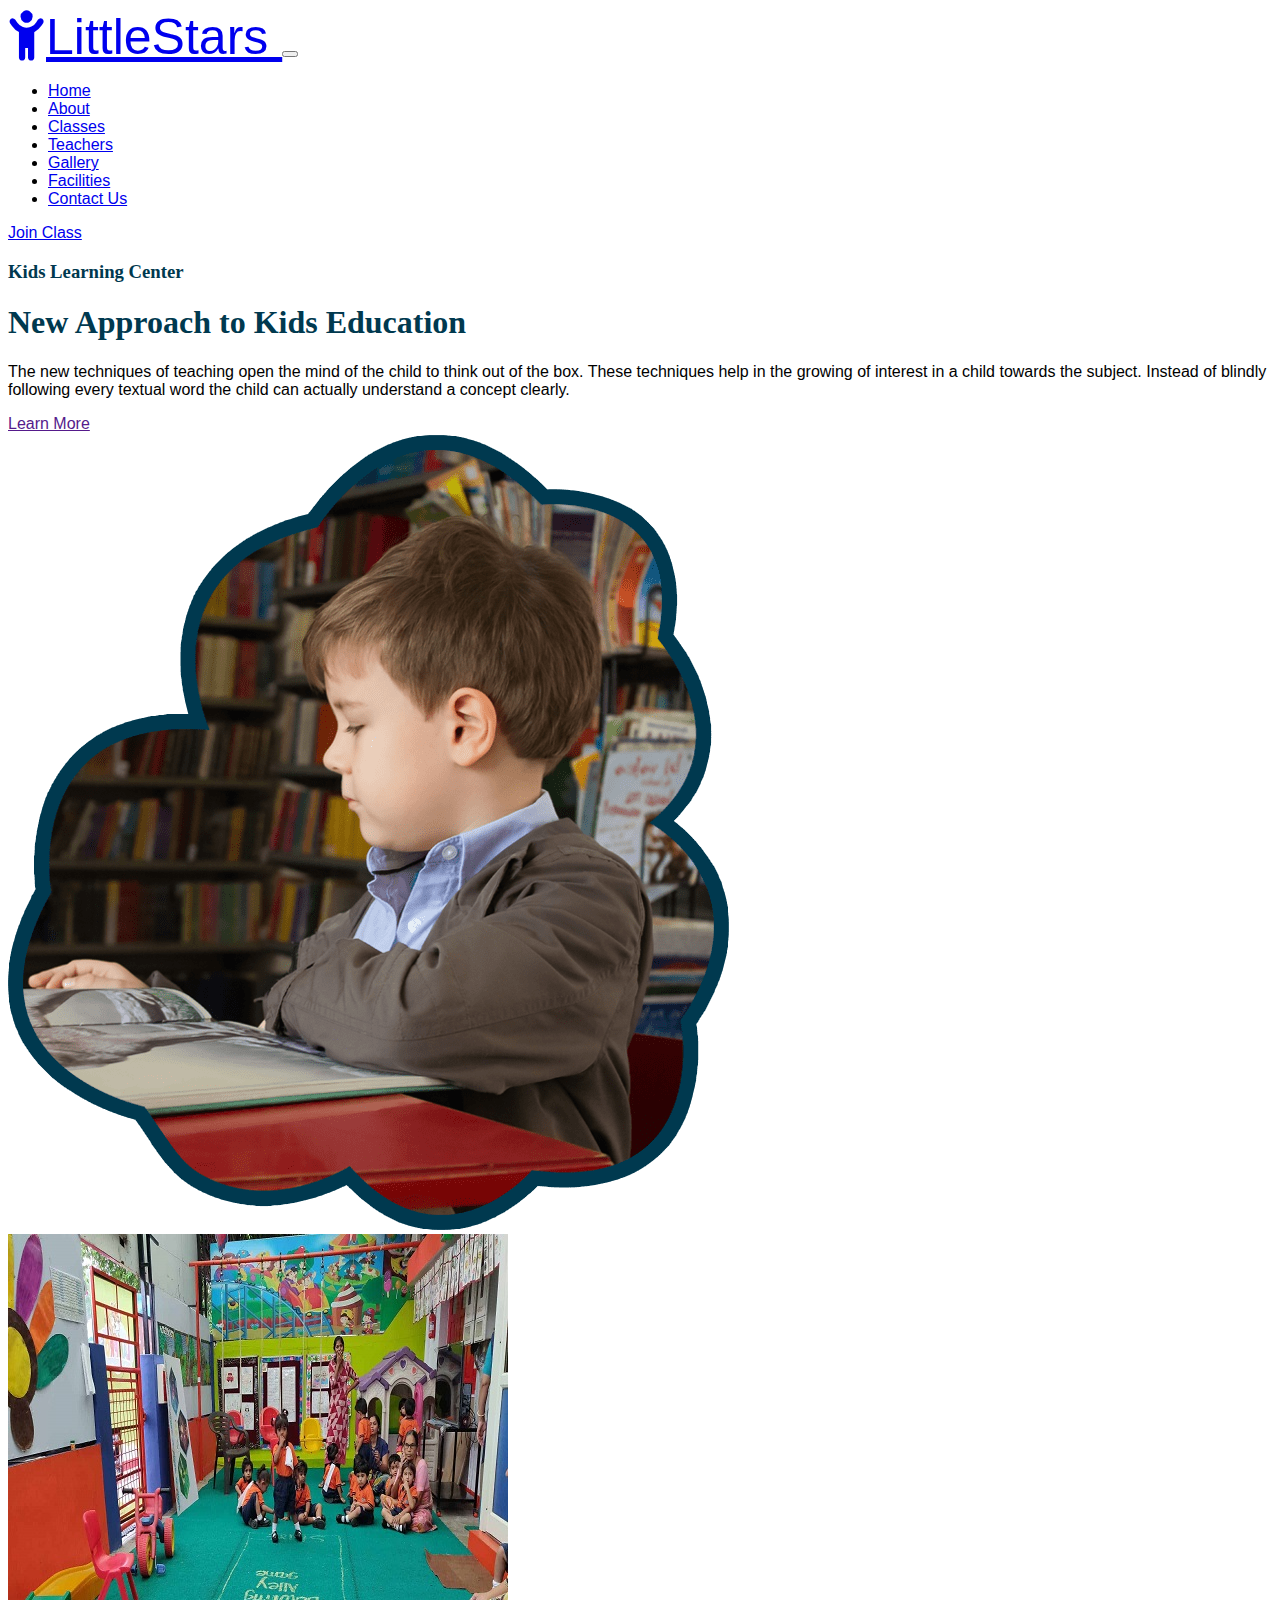
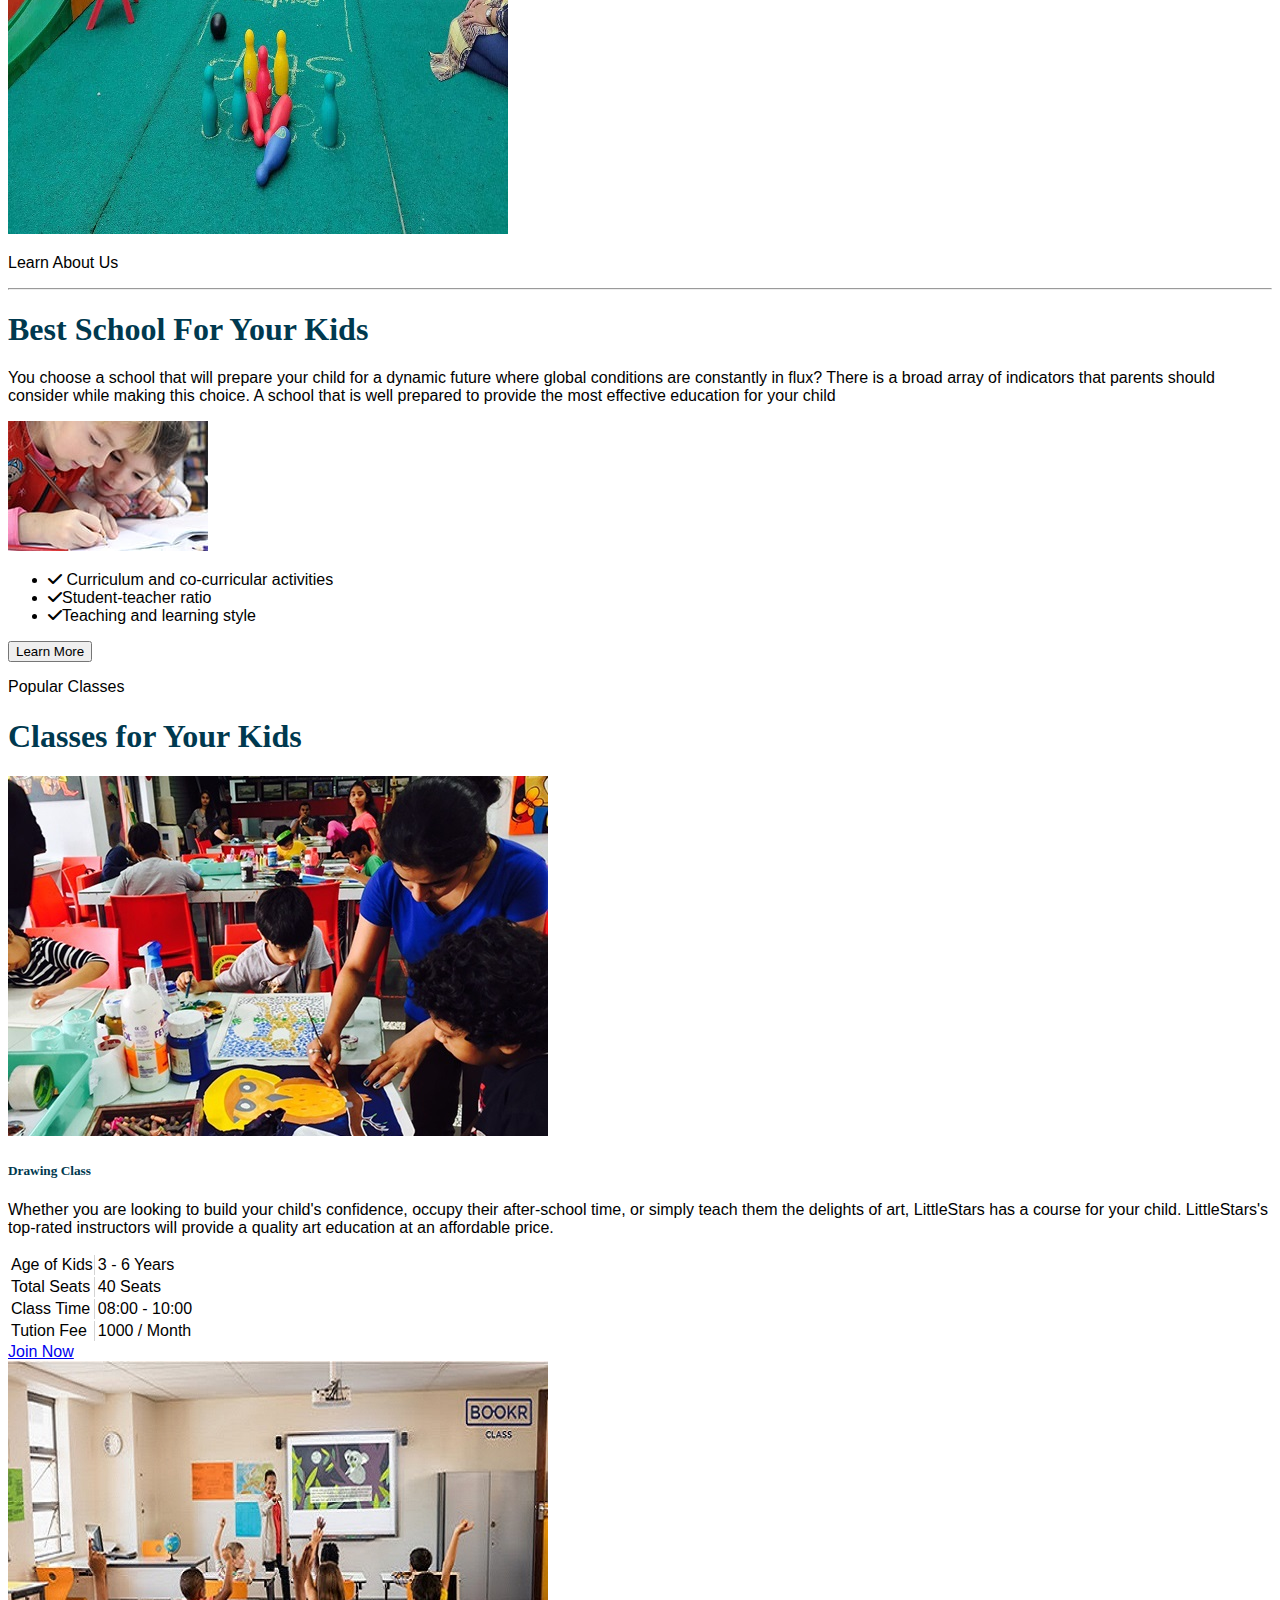
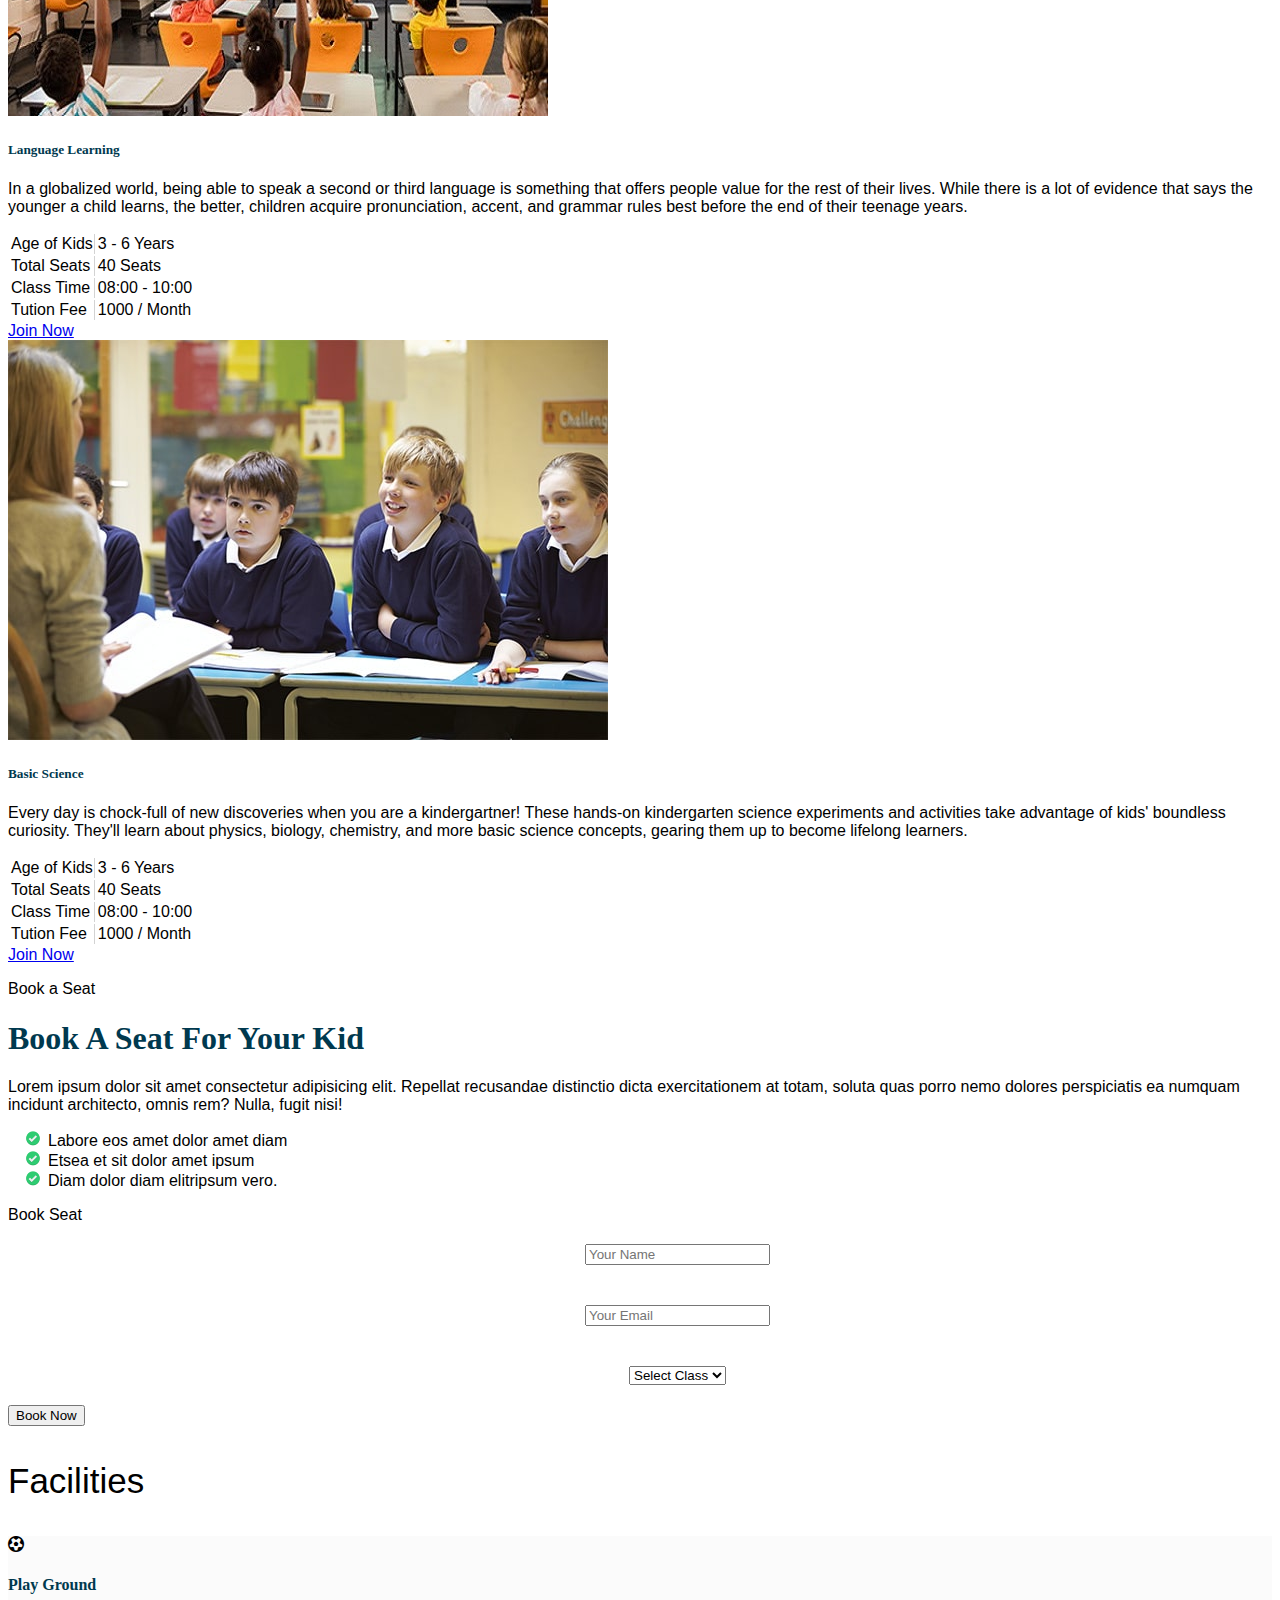
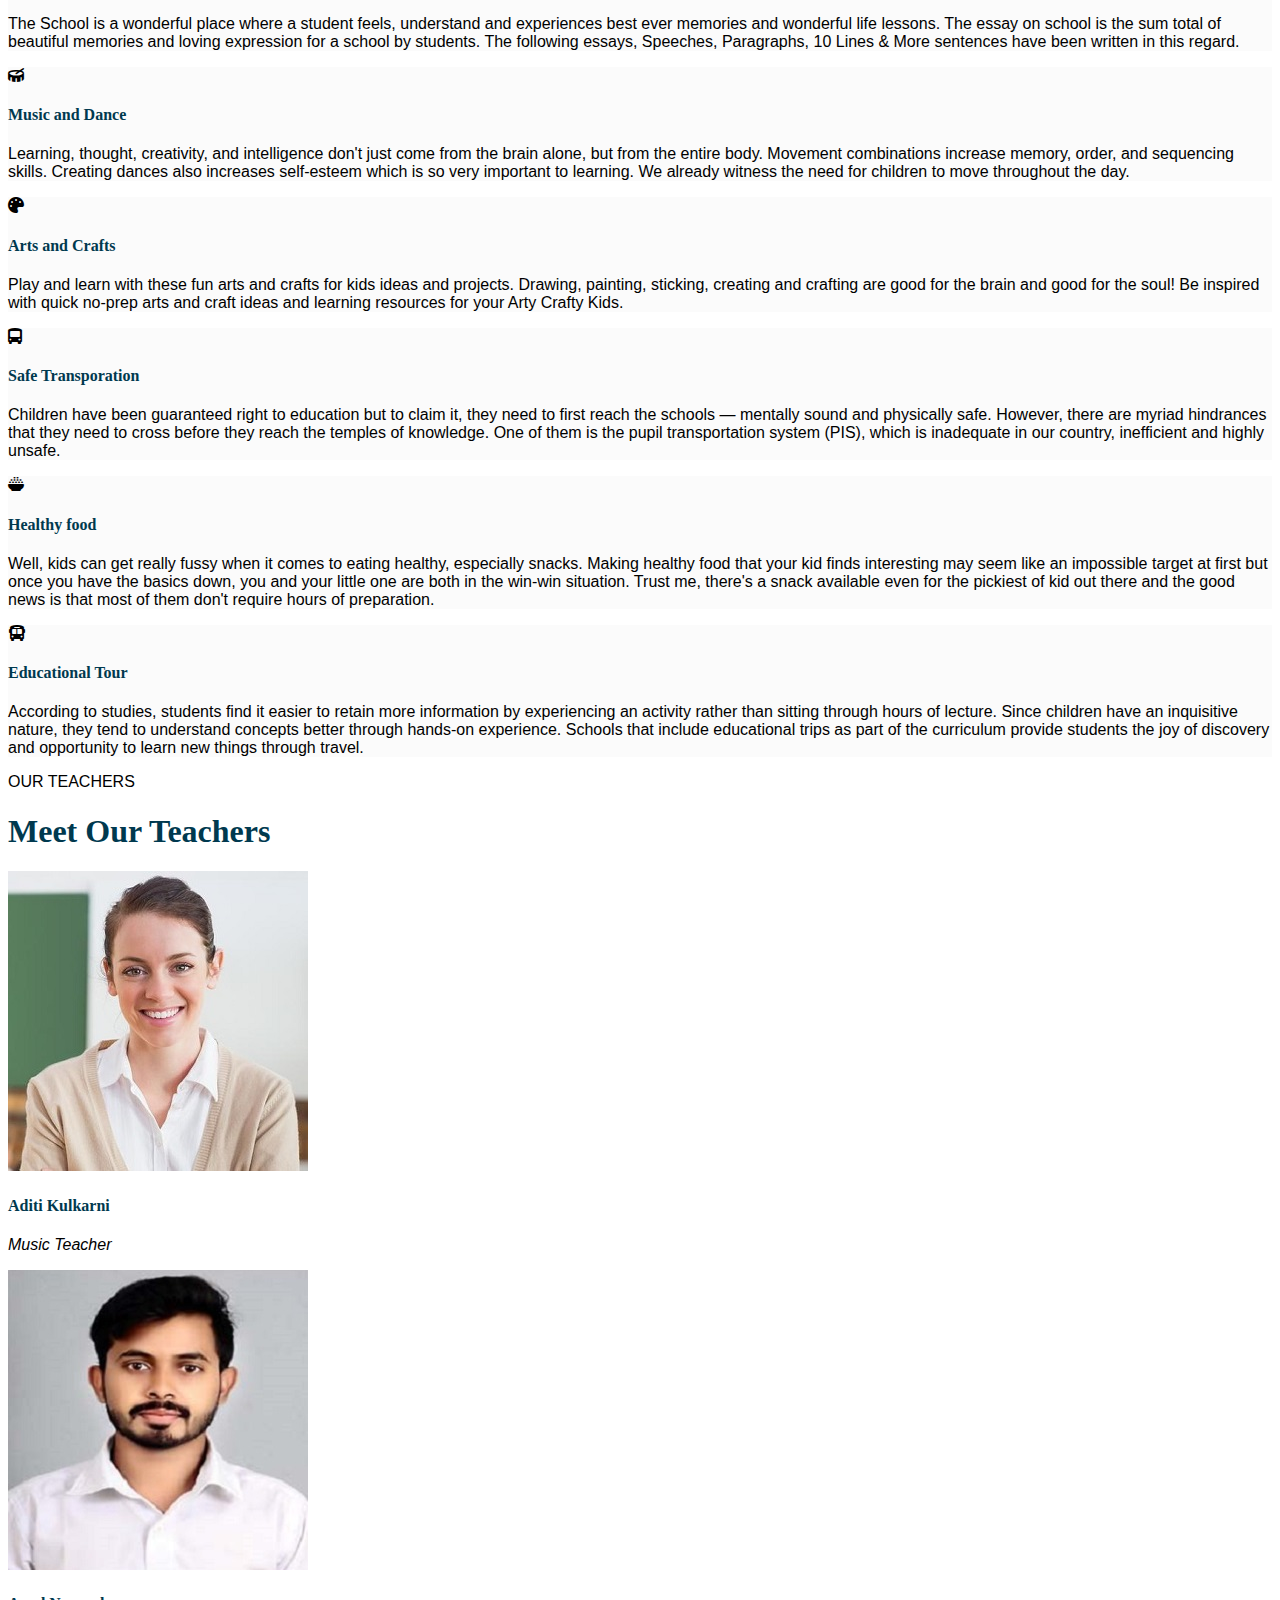
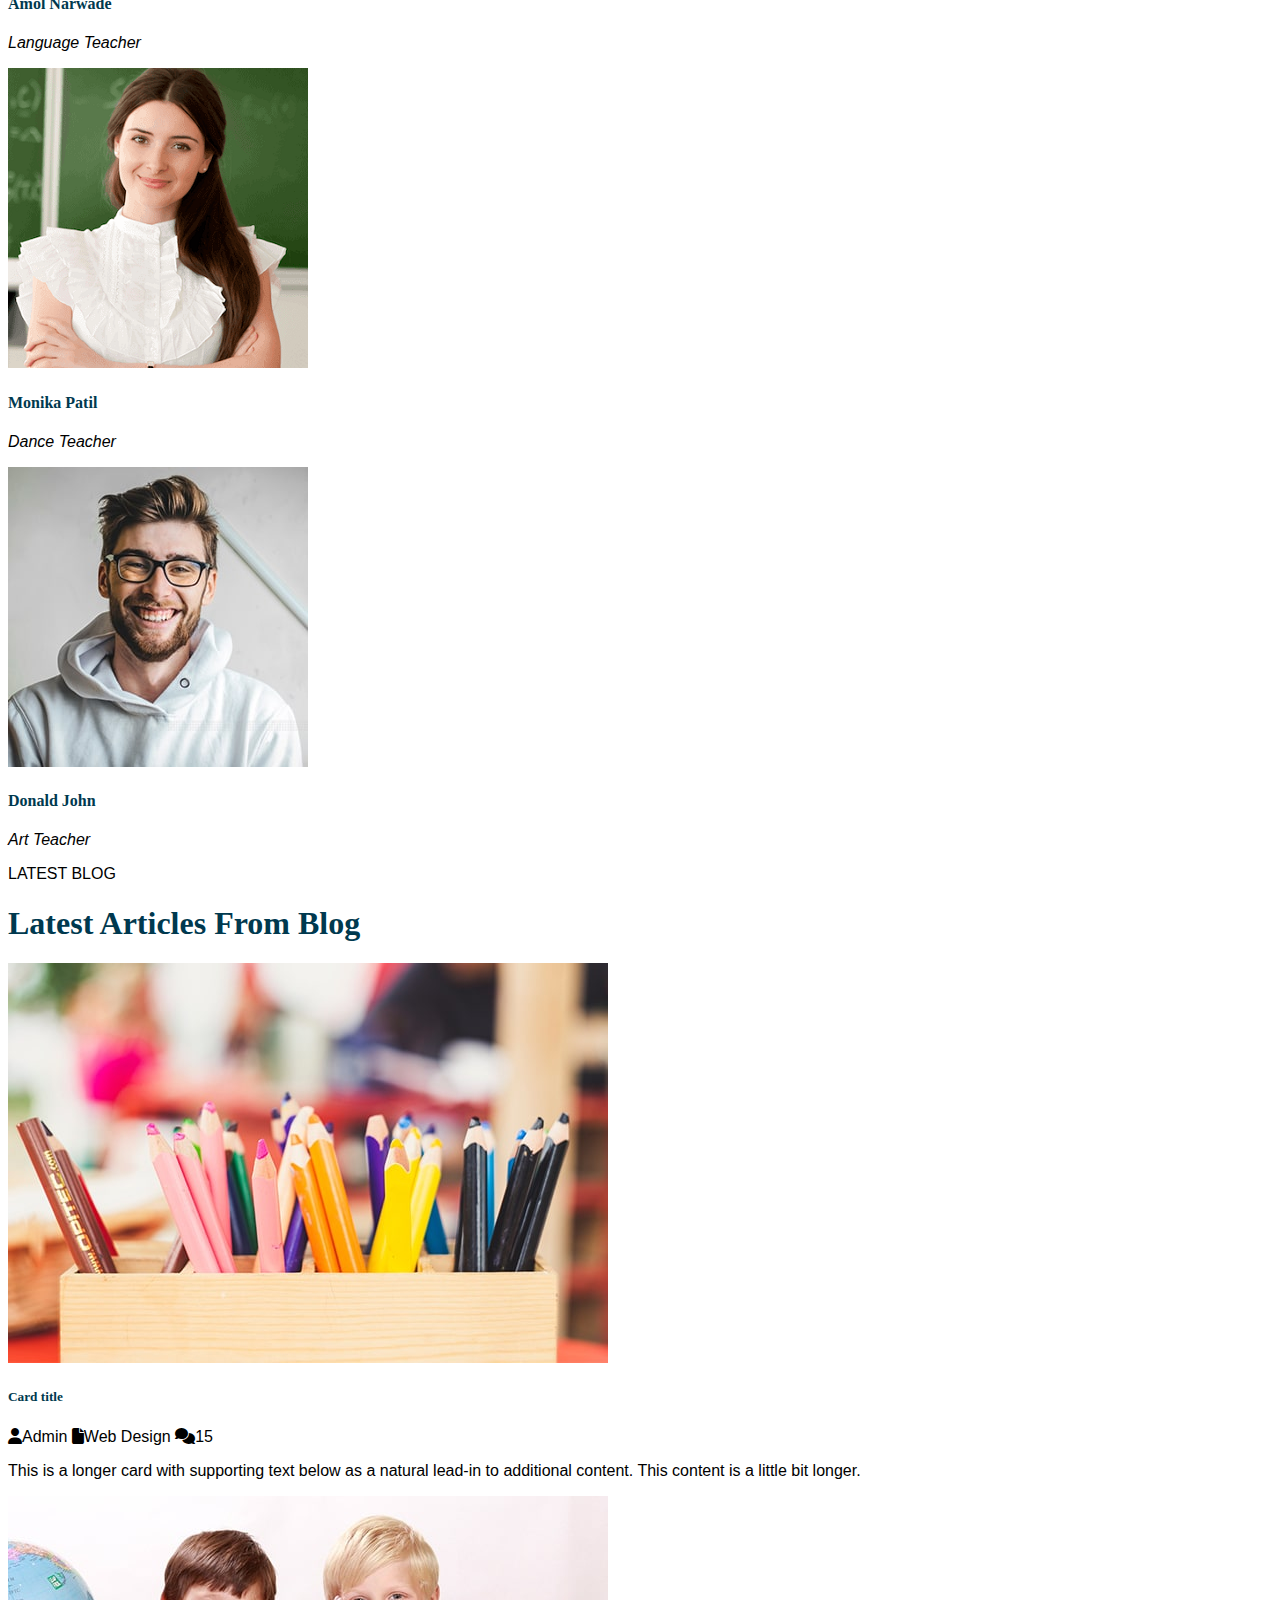
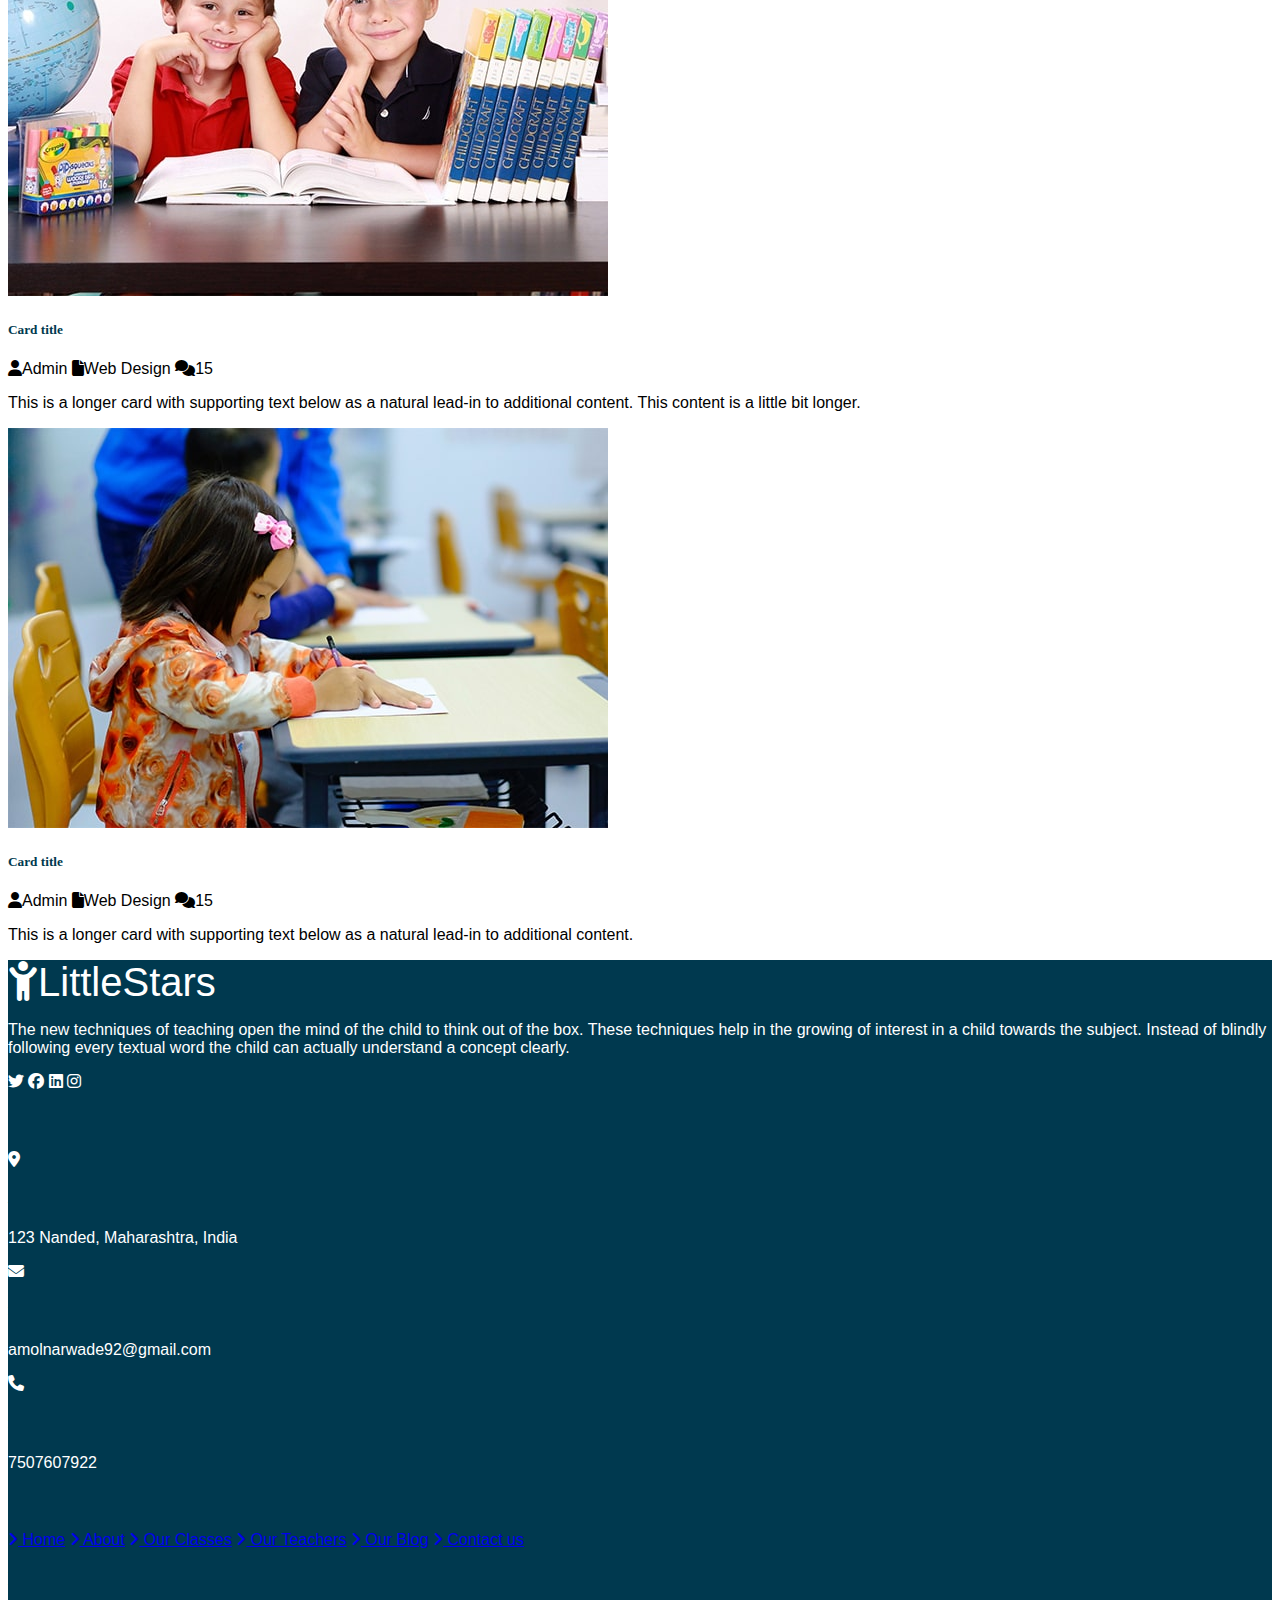
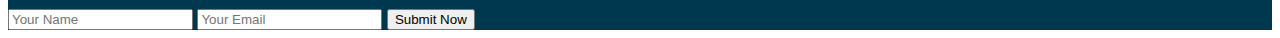
<file: index.html>
<!DOCTYPE html>
<html lang="en">

<head>
    <meta charset="UTF-8">
    <meta http-equiv="X-UA-Compatible" content="IE=edge">
    <meta name="viewport" content="width=device-width, initial-scale=1.0">
    <title>Index</title>
    <link rel="stylesheet" href="https://cdnjs.cloudflare.com/ajax/libs/font-awesome/6.2.1/css/all.min.css">

    <link href="https://cdn.jsdelivr.net/npm/bootstrap@5.2.3/dist/css/bootstrap.min.css" rel="stylesheet"
        integrity="sha384-rbsA2VBKQhggwzxH7pPCaAqO46MgnOM80zW1RWuH61DGLwZJEdK2Kadq2F9CUG65" crossorigin="anonymous">

    <link rel="stylesheet" href="kids.css">



</head>

<body>
    <nav class="navbar navbar-expand-lg  bg-light px-5 sticky-top">
        <!--navbar start-->
        <div class="container-fluid">

            <a style="font-size:50px" class="navbar-brand text-primary fw-bold " href="#"><i
                    class="fa-solid fa-child-reaching text-dark pe-2"></i>LittleStars
            </a>
            <button class="navbar-toggler" type="button" data-bs-toggle="collapse"
                data-bs-target="#navbarSupportedContent" aria-controls="navbarSupportedContent" aria-expanded="false"
                aria-label="Toggle navigation">
                <span class="navbar-toggler-icon"></span>
            </button>
            <div class="collapse navbar-collapse fw-bold" id="navbarSupportedContent">
                <ul class="navbar-nav me-auto mb-2 mb-lg-0 mx-auto fs-5">
                    <li class="nav-item px-2">
                        <a class="nav-link fs-6 main " aria-current="page" href="index.html">Home</a>
                    </li>
                    <li class="nav-item px-2">
                        <a class="nav-link fs-6 main" href="#about">About</a>
                    </li>
                    <li class="nav-item px-2">
                        <a class="nav-link fs-6 main " aria-current="page" href="#classes">Classes</a>
                    </li>
                    <li class="nav-item px-2">
                        <a class="nav-link fs-6 main " aria-current="page" href="#teacher">Teachers</a>
                    </li>
                    <li class="nav-item px-2">
                        <a class="nav-link fs-6 main " aria-current="page" href="gallery.html">Gallery</a>
                    </li>
                    <li class="nav-item px-2">
                        <a class="nav-link fs-6 main " aria-current="page" href="#facilities">Facilities</a>
                    </li>
                    <li class="nav-item px-2">
                        <a class="nav-link fs-6 main " aria-current="page" href="contact.html">Contact Us</a>
                    </li>




                </ul>
                <a href="registration.html" class="btn btn-info rounded-5 px-3 text-white fs-5">Join Class</a>

            </div>
        </div>
    </nav>
    <!--navbar End-->
    <div class="container-fluid bg-primary">
        <!--Header start-->

        <div class="row align-items-center px-3 text-white">
            <div class="col-md  px-3 ">
                <h3 class="text-white">Kids Learning Center
                </h3>
                <h1 class="display-6 fw-bold text-white">New Approach to Kids Education</h1>
                <p class="pt-2 fs-6">The new techniques of teaching open the mind of the child to think out of the box.
                    These techniques help in the growing of interest in a child towards the subject. Instead of blindly
                    following every textual word the child can actually understand a concept clearly.</p>
                <a class="btn btn-dark rounded-5 px-4 py-2 mt-5" href="">Learn More</a>


            </div>
            <div class="col-md align-item-center">
                <img class="img-fluid my-5 " src="header.png" alt="">
            </div>
        </div>
    </div>
    <!--Header End-->


    <div class="container mt-5 " id="about">
        <!--about start-->
        <div class="row ">
            <div class="col-md-6">
                <img class="img-fluid mb-3" src="school.jpeg" alt="">
            </div>
            <div class="col col-md-6">
                <div class="d-flex ">
                    <p class=" text-info fs-5">Learn About Us</p>
                    <hr>
                </div>
                <h1>Best School For Your Kids
                </h1>
                <p>You choose a school that will prepare your child for a dynamic future where global conditions are
                    constantly in flux? There is a broad array of indicators that parents should consider while making
                    this choice. A school that is well prepared to provide the most effective education for your child
                </p>
                <div class="row align-items-center mt-5 mb-5">
                    <div class="col-sm col-md-6">
                        <img class="img-fluid rounded" src="about-2.jpg" alt="">
                    </div>
                    <div class="col-sm col-md-6 ">
                        <ul class="list-group list-group-flush">
                            <li class="list-group-item"><i class="fa-solid fa-check text-info pe-2"></i> Curriculum and
                                co-curricular activities</li>
                            <li class="list-group-item"><i class="fa-solid fa-check text-info pe-2"></i>Student-teacher
                                ratio</li>
                            <li class="list-group-item border-bottom"><i
                                    class="fa-solid fa-check text-info pe-2"></i>Teaching and learning style</li>

                        </ul>
                    </div>
                </div>
                <button type="button" class="btn btn-info rounded-5 text-white">Learn More</button>

            </div>
        </div>
    </div>
    <!--about End-->
    <div class="container mt-5 " id="classes">
        <!--class start-->
        <div class="row">
            <p class="text-info text-center fs-5 mb-2">Popular Classes</p>
            <h1 class="text-center">Classes for Your Kids
            </h1>

        </div>
        <div class="row g-3">
            <div class="row row-cols-1 row-cols-md-3 g-4">
                <div class="col">
                    <div class="card h-100">
                        <img src="paint.jpeg" class="card-img-top" alt="...">
                        <div class="card-body">
                            <h5 class="card-title text-center">Drawing Class
                            </h5>
                            <p class="card-text">Whether you are looking to build your child's confidence, occupy their
                                after-school time, or simply teach them the delights of art, LittleStars has a course
                                for your child. LittleStars's top-rated instructors will provide a quality art education
                                at an affordable price.</p>
                        </div>
                        <div class="card-footer">
                            <table class="table">
                                <tr>
                                    <td>Age of Kids
                                    </td>
                                    <td>3 - 6 Years
                                    </td>
                                </tr>
                                <tr>
                                    <td>Total Seats
                                    </td>
                                    <td>40 Seats</td>
                                </tr>
                                <tr>
                                    <td>Class Time
                                    </td>
                                    <td>08:00 - 10:00

                                    </td>
                                </tr>
                                <tr>
                                    <td>Tution Fee
                                    </td>
                                    <td>1000 / Month
                                    </td>
                                </tr>
                            </table>
                            <div class="text-center">
                                <a href="registration.html" class="btn btn-primary rounded-5 px-3 text-center">Join
                                    Now</a>
                            </div>

                        </div>



                    </div>
                </div>
                <div class="col">
                    <div class="card h-100">
                        <img src="card2.jpg" class="card-img-top" alt="...">
                        <div class="card-body">
                            <h5 class="card-title text-center">Language Learning
                            </h5>
                            <p class="card-text">In a globalized world, being able to speak a second or third language
                                is something that offers people value for the rest of their lives. While there is a lot
                                of evidence that says the younger a child learns, the better, children acquire
                                pronunciation, accent, and grammar rules best before the end of their teenage years.</p>
                        </div>
                        <div class="card-footer">
                            <table class="table">
                                <tr>
                                    <td>Age of Kids
                                    </td>
                                    <td>3 - 6 Years
                                    </td>
                                </tr>
                                <tr>
                                    <td>Total Seats
                                    </td>
                                    <td>40 Seats</td>
                                </tr>
                                <tr>
                                    <td>Class Time
                                    </td>
                                    <td>08:00 - 10:00

                                    </td>
                                </tr>
                                <tr>
                                    <td>Tution Fee
                                    </td>
                                    <td>1000 / Month
                                    </td>
                                </tr>
                            </table>
                            <div class="text-center">
                                <a href="registration.html" class="btn btn-primary rounded-5 px-3 text-center">Join
                                    Now</a>
                            </div>
                        </div>
                    </div>
                </div>
                <div class="col">
                    <div class="card">
                        <img src="class-3.jpg" class="card-img-top" alt="...">
                        <div class="card-body">
                            <h5 class="card-title text-center">Basic Science
                            </h5>
                            <p class="card-text">Every day is chock-full of new discoveries when you are a
                                kindergartner! These hands-on kindergarten science experiments and activities take
                                advantage of kids' boundless curiosity. They'll learn about physics, biology, chemistry,
                                and more basic science concepts, gearing them up to become lifelong learners.</p>
                        </div>
                        <div class="card-footer">
                            <table class="table">
                                <tr>
                                    <td>Age of Kids
                                    </td>
                                    <td>3 - 6 Years
                                    </td>
                                </tr>
                                <tr>
                                    <td>Total Seats
                                    </td>
                                    <td>40 Seats</td>
                                </tr>
                                <tr>
                                    <td>Class Time
                                    </td>
                                    <td>08:00 - 10:00

                                    </td>
                                </tr>
                                <tr>
                                    <td>Tution Fee
                                    </td>
                                    <td>1000 / Month
                                    </td>
                                </tr>
                            </table>
                            <div class="text-center">
                                <a href="registration.html" class="btn btn-primary rounded-5 px-3 text-center">Join
                                    Now</a>
                            </div>
                        </div>
                    </div>
                </div>

            </div>
        </div>
    </div>
    <!--class End-->
    <div class="container mt-5">
        <!--bookseat strt-->
        <div class="row text-center text-info">
            <p class="m-4 fs-5">Book a Seat
            </p>
        </div>
        <div class="row">
            <div class="col-sm col-md-6">
                <h1 class="">Book A Seat For Your Kid
                </h1>
                <p class="mt-3 ">Lorem ipsum dolor sit amet consectetur adipisicing elit. Repellat recusandae distinctio
                    dicta exercitationem at totam, soluta quas porro nemo dolores perspiciatis ea numquam incidunt
                    architecto, omnis rem? Nulla, fugit nisi!</p>
                <ul style="list-style-image: url(tick.png);" class="icon">
                    <li class="px-2">Labore eos amet dolor amet diam
                    </li>
                    <li class="px-2">Etsea et sit dolor amet ipsum
                    </li>
                    <li class="px-2">Diam dolor diam elitripsum vero.
                    </li>

                </ul>
            </div>
            <div class="col-sm col-md-6  text-center ">
                <div class="bg-primary">
                    <div class="h1 text-white p-2"> Book Seat
                    </div>

                    <form class=" form-group  bg-info " action="">

                        <div class="reg ">
                            <input class="form-control w-75  " type="text" placeholder="Your Name">
                        </div>
                        <div class="reg">
                            <input class="form-control w-75" type="Email" placeholder="Your Email">
                        </div>
                        <div class="reg">
                            <select class=" form-select w-75" name="" id="">

                                <option value=""> Select Class</option><i class="fa-brands fa-facebook"></i>
                                <option value="">Class A</option>
                                <option value="">Class B</option>
                                <option value="">Class C</option>



                            </select>
                        </div>
                        <button class="btn btn-primary btn-block rounded-5 px-3 mb-2 " type="submit">Book Now</button>
                    </form>
                </div>
            </div>
        </div>
    </div>
    <!--bookseat End-->
    <div id="facilities" class="container mt-5">
        <!--facalities Start-->

        <div class="row g-4 ">
            <p style="font-size: 35px;" class="text-info text-center  mb-2 ">Facilities</p>

            <div class=" col-sm-12 col-md-6 col-lg-4  ">
                <div class=" cards d-flex p-2 border rounded-3 h-100">
                    <i class="  fa-regular fa-futbol p-3 fs-1 icon"></i>
                    <div class="">
                        <h4 class="fs-3 fw-bold text-transparent ">Play Ground</h4>
                        <p>The School is a wonderful place where a student feels, understand and experiences best ever
                            memories and wonderful life lessons. The essay on school is the sum total of beautiful
                            memories and loving expression for a school by students. The following essays, Speeches,
                            Paragraphs, 10 Lines & More sentences have been written in this regard.</p>
                    </div>
                </div>

            </div>
            <div class="col-sm-12 col-md-6 col-lg-4  ">
                <div class=" cards d-flex p-2 border rounded-3   h-100 ">
                    <i class="fa-solid fa-drum p-3 fs-1 icon"></i>
                    <div>
                        <h4 class=" fs-3 fw-bold text-transparent ">Music and Dance</h4>
                        <p class="text-justify">Learning, thought, creativity, and intelligence don't just come from the
                            brain alone, but from the entire body. Movement combinations increase memory, order, and
                            sequencing skills. Creating dances also increases self-esteem which is so very important to
                            learning. We already witness the need for children to move throughout the day. </p>
                    </div>
                </div>

            </div>
            <div class="col-sm-12 col-md-6 col-lg-4 ">
                <div class=" cards d-flex p-2 border rounded-3   h-100 ">
                    <i class="fa-sharp fa-solid fa-palette p-3 fs-1 icon  "></i>
                    <div>
                        <h4 class=" fs-3 fw-bold text-transparent ">Arts and Crafts</h4>
                        <p class="">Play and learn with these fun arts and crafts for kids ideas and projects.
                            Drawing, painting, sticking, creating and crafting are good for the brain and good for the
                            soul!
                            Be inspired with quick no-prep arts and craft ideas and learning resources for your Arty
                            Crafty Kids.
                        </p>
                    </div>
                </div>

            </div>
            <div class="col-sm-12 col-md-6 col-lg-4 ">
                <div class=" cards d-flex p-2 border rounded-3  h-100 ">
                    <i class="fa-sharp fa-solid fa-bus-simple p-3 fs-1 icon "></i>
                    <div>
                        <h4 class="fs-3 fw-bold text-transparent ">Safe Transporation</h4>
                        <p class="">Children have been guaranteed right to education but to claim it, they need to first
                            reach the schools — mentally sound and physically safe. However, there are myriad hindrances
                            that they need to cross before they reach the temples of knowledge. One of them is the pupil
                            transportation system (PIS), which is inadequate in our country, inefficient and highly
                            unsafe. </p>
                    </div>
                </div>

            </div>
            <div class="col-sm-12 col-md-6 col-lg-4  ">
                <div class=" cards d-flex p-2 border rounded-3 h-100 ">
                    <i class="fa-solid fa-bowl-rice p-3 fs-1 icon "></i>
                    <div>
                        <h4 class="fs-3 fw-bold text-transparent ">Healthy food</h4>
                        <p class="">Well, kids can get really fussy when it comes to eating healthy, especially snacks.
                            Making healthy food that your kid finds interesting may seem like an impossible target at
                            first but once you have the basics down, you and your little one are both in the win-win
                            situation.
                            Trust me, there's a snack available even for the pickiest of kid out there and the good news
                            is that most of them don't require hours of preparation.

                        </p>
                    </div>
                </div>

            </div>
            <div class="col-sm-12 col-md-6 col-lg-4">
                <div class=" cards d-flex p-2 border rounded-3 text-justify  h-100  ">
                    <i class="fa-solid fa-bus p-3 fs-1 icon"></i>
                    <div>
                        <h4 class=" fs-3 fw-bold text-transparent ">Educational Tour</h4>
                        <p>According to studies, students find it easier to retain more information by experiencing an
                            activity rather than sitting through hours of lecture. Since children have an inquisitive
                            nature, they tend to understand concepts better through hands-on experience.
                            Schools that include educational trips as part of the curriculum provide students the joy of
                            discovery and opportunity to learn new things through travel. </p>
                    </div>
                </div>


            </div>
        </div>
    </div>
    <!--facalities End-->
    <div class="container mt-5" id="teacher">
        <!--teacher strt-->
        <div class="row text-center">
            <p class="text-info">OUR TEACHERS
            </p>
            <h1 class="mb-3">Meet Our Teachers
            </h1>
        </div>
        <div class="row text-center ">
            <div class="col-sm">
                <img class="img-fluid rounded-circle" src="teacher1.jpeg" alt="">
                <h4 class="mt-2">Aditi Kulkarni
                </h4>
                <p><i>Music Teacher
                    </i></p>
            </div>
            <div class="col-sm">
                <img class="img-fluid rounded-circle" src="amol.jpg" alt="">
                <h4 class="mt-2">Amol Narwade
                </h4>
                <p><i>Language Teacher

                    </i></p>
            </div>
            <div class="col-sm">
                <img class="img-fluid rounded-circle" src="teacher2.png" alt="">
                <h4>Monika Patil

                </h4>
                <p><i>Dance Teacher

                    </i></p>
            </div>
            <div class="col-sm">
                <img class="img-fluid rounded-circle" src="team-4.jpg" alt="">
                <h4>Donald John

                </h4>
                <p><i>Art Teacher

                    </i></p>
            </div>
        </div>
    </div>
    <!--teacher End-->
    <div class="container m-5">
        <!--parent comment start-->



    </div>
    <!--parent comment End-->
    </div>
    <div class="container m-5 " id="blog">
        <!--blog Start-->
        <div class="row text-center">
            <p class="text-info">LATEST BLOG
            </p>
            <h1>Latest Articles From Blog
            </h1>
            <div class="row row-cols-1 row-cols-md-3 g-4">
                <div class="col">
                    <div class="card">
                        <img src="blog-1.jpg" class="card-img-top" alt="...">
                        <div class="card-body">
                            <h5 class="card-title">Card title</h5>

                            <i class="fa-solid fa-user p-2"></i><span class="pe-2 ">Admin</span>
                            <i class="fa-solid fa-file p-2"></i><span class="pe-2 ">Web Design</span>
                            <i class="fa-solid fa-comments p-2"></i><span class="pe-2 ">15</span>


                            <p class="card-text mt-3">This is a longer card with supporting text below as a natural
                                lead-in to additional content. This content is a little bit longer.</p>
                        </div>
                    </div>
                </div>
                <div class="col">
                    <div class="card">
                        <img src="blog-2.jpg" class="card-img-top" alt="...">
                        <div class="card-body">
                            <h5 class="card-title">Card title</h5>
                            <i class="fa-solid fa-user p-2"></i><span class="pe-2 ">Admin</span>
                            <i class="fa-solid fa-file p-2"></i><span class="pe-2 ">Web Design</span>
                            <i class="fa-solid fa-comments p-2"></i><span class="pe-2 ">15</span>
                            <p class="card-text mt-3">This is a longer card with supporting text below as a natural
                                lead-in to additional content. This content is a little bit longer.</p>
                        </div>
                    </div>
                </div>
                <div class="col">
                    <div class="card">
                        <img src="blog-3.jpg" class="card-img-top" alt="...">
                        <div class="card-body">
                            <h5 class="card-title">Card title</h5>
                            <i class="fa-solid fa-user p-2 "></i><span class="pe-2 ">Admin</span>
                            <i class="fa-solid fa-file p-2"></i><span class="pe-2 ">Web Design</span>
                            <i class="fa-solid fa-comments p-2"></i><span class="pe-2 ">15</span>
                            <p class="card-text mt-3">This is a longer card with supporting text below as a natural
                                lead-in to additional content.</p>
                        </div>
                    </div>
                </div>

            </div>
        </div>
    </div>
    <!--blog end-->

    <footer class="mt-5 fixed">
        <!--footer start-->
        <div class="container ">
            <div class="row pt-4">
                <div class="col-sm-12 col-md-6 col-lg-4">
                    <span class="text-white fw-bold " style="font-size:40px"><i
                            class="fa-solid fa-child-reaching text-white pe-2"></i>LittleStars

                    </span>
                    <p class="mt-2">The new techniques of teaching open the mind of the child to think out of the box.
                        These techniques help in the growing of interest in a child towards the subject. Instead of
                        blindly following every textual word the child can actually understand a concept clearly.

                    </p>
                    <i class="fa-brands fa-twitter    border fs-5 p-2  rounded-5 border-white"></i>
                    <i class="fa-brands fa-facebook   border fs-5 p-2  rounded-5 border-white"></i>
                    <i class="fa-brands fa-linkedin   border fs-5 p-2  rounded-5 border-white"></i>
                    <i class="fa-brands fa-instagram  border fs-5 p-2  rounded-5 border-white"></i>

                </div>
                <div class="col-sm-12 col-md-6  col-lg-3">
                    <h3 class="text-info mb-n5">Get In Touch
                    </h3>
                    <div class="d-flex flex-wrap">
                        <i class="fa-sharp fa-solid fa-location-dot fs-5 pe-3 mt-2"></i>
                        <span class="text-white">
                            <h5 class="text-white">Address</h5>
                            <div>
                                <p>123 Nanded, Maharashtra, India</p>
                            </div>
                        </span>

                    </div>
                    <div class="d-flex flex-wrap">
                        <i class="fa-solid fa-envelope fs-5 pe-3 mt-2"></i>
                        <span class="text-white">
                            <h5 class="text-white">Email</h5>
                            <div>
                                <p>amolnarwade92@gmail.com</p>
                            </div>
                        </span>

                    </div>
                    <div class="d-flex flex-wrap">
                        <i class="fa-solid fa-phone icon fs-5 pe-3 mt-2"></i>
                        <span class="text-white">
                            <h5 class="text-white">Phone</h5>
                            <div>
                                <p>7507607922</p>
                            </div>
                        </span>

                    </div>

                </div>
                <div class="col-sm-12 col-md-6 col-lg-2">
                    <h3 class="text-info mb-3">Quick Links
                    </h3>
                    <div class="d-flex flex-column footer">
                        <a class="text-decoration-none text-white py-1 " href="index.html"> <i
                                class="fa-solid fa-angle-right "></i> Home</a>
                        <a class="text-decoration-none text-white py-1 " href="#about"> <i
                                class="fa-solid fa-angle-right"></i> About</a>
                        <a class="text-decoration-none text-white py-1 " href="#classes"> <i
                                class="fa-solid fa-angle-right"></i> Our Classes</a>
                        <a class="text-decoration-none text-white py-1 " href="#teacher"> <i
                                class="fa-solid fa-angle-right"></i> Our Teachers</a>
                        <a class="text-decoration-none text-white py-1 " href="#blog"> <i
                                class="fa-solid fa-angle-right"></i> Our Blog</a>
                        <a class="text-decoration-none text-white py-1 " href="contact.html"> <i
                                class="fa-solid fa-angle-right"></i> Contact us</a>
                    </div>

                </div>
                <div class="col-sm-12 col-md-6 col-lg-3">
                    <h3 class="text-info mb-3">News Letter
                    </h3>
                    <form class="form-group pe-5  " action="">
                        <input class="form-control m-4   " type="text " placeholder="Your Name">
                        <input class="form-control m-4 " type="Email " placeholder="Your Email">
                        <button class="btn btn-primary rounded-5 px-3 mx-4">Submit Now</button>
                    </form>
                </div>
            </div>
        </div>

    </footer>
    <!--end-->











    <!-- https://source.unsplash.com/600x330/?samosa" /><!-->
    <script src="https://cdn.jsdelivr.net/npm/bootstrap@5.2.3/dist/js/bootstrap.bundle.min.js"
        integrity="sha384-kenU1KFdBIe4zVF0s0G1M5b4hcpxyD9F7jL+jjXkk+Q2h455rYXK/7HAuoJl+0I4"
        crossorigin="anonymous"></script>

</body>

</html>
</file>
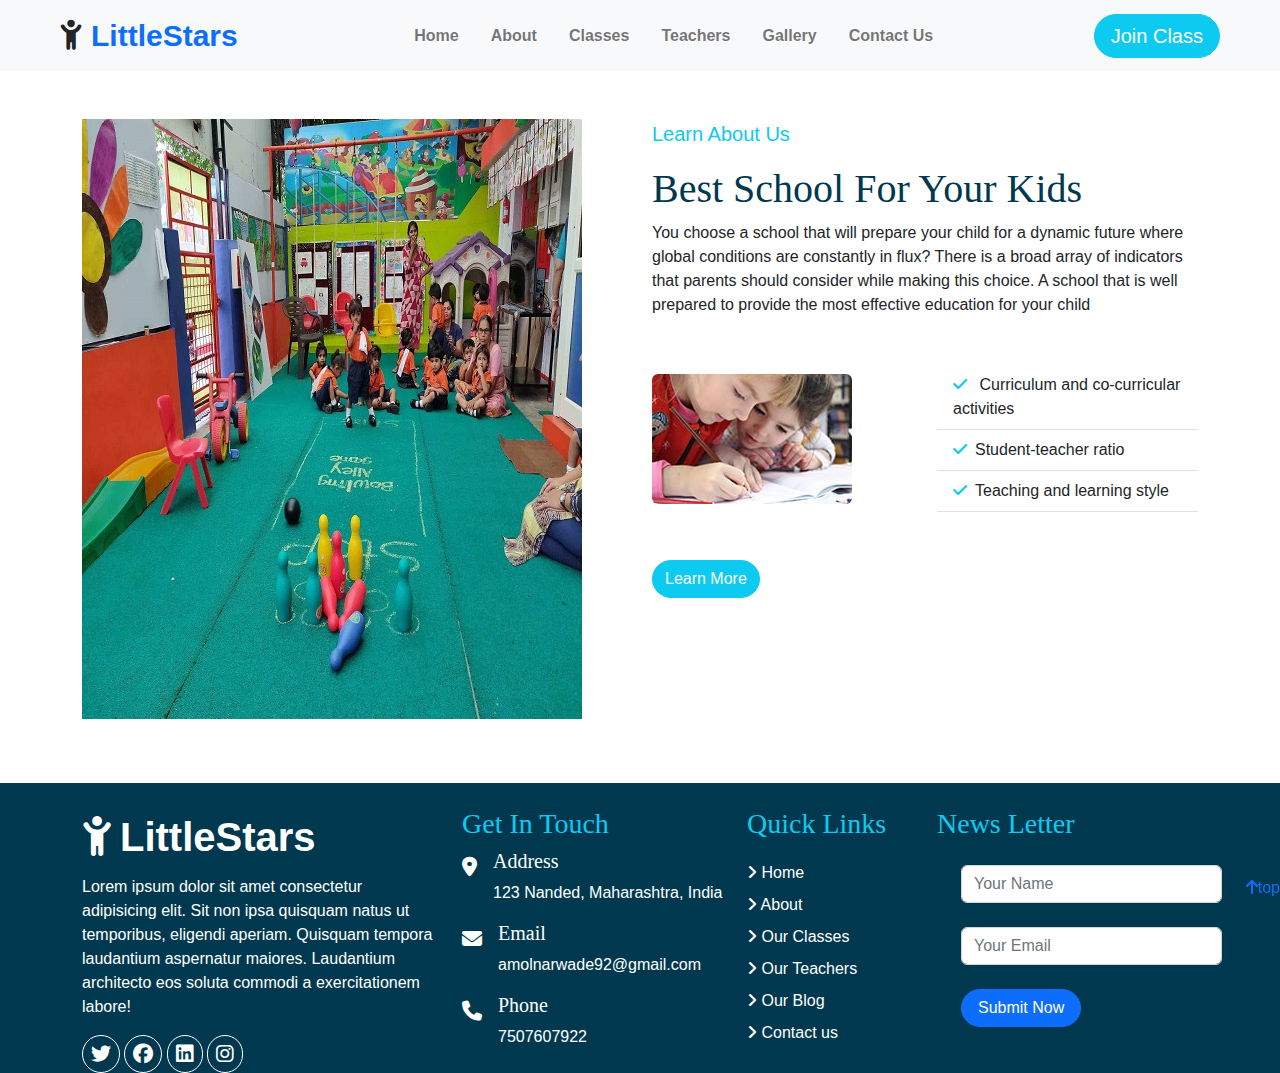
<file: about.html>
<!DOCTYPE html>
<html lang="en">

<head>
    <meta charset="UTF-8">
    <meta http-equiv="X-UA-Compatible" content="IE=edge">
    <meta name="viewport" content="width=device-width, initial-scale=1.0">
    <title>About</title>
    <link rel="stylesheet" href="https://cdnjs.cloudflare.com/ajax/libs/font-awesome/6.2.1/css/all.min.css">
    
    <link href="https://cdn.jsdelivr.net/npm/bootstrap@5.2.3/dist/css/bootstrap.min.css" rel="stylesheet"
        integrity="sha384-rbsA2VBKQhggwzxH7pPCaAqO46MgnOM80zW1RWuH61DGLwZJEdK2Kadq2F9CUG65" crossorigin="anonymous">
        <link rel="stylesheet" href="bootstrap.min.css">
        <link rel="stylesheet" href="kids.css">

    

</head>

<body>
    <nav class="navbar navbar-expand-lg  bg-light px-5 sticky-top"><!--navbar start-->
        <div class="container-fluid">

            <a style="font-size:30px" class="navbar-brand text-primary fw-bold " href="#"><i
                    class="fa-solid fa-child-reaching text-dark pe-2"></i>LittleStars</a>
            <button class="navbar-toggler" type="button" data-bs-toggle="collapse"
                data-bs-target="#navbarSupportedContent" aria-controls="navbarSupportedContent" aria-expanded="false"
                aria-label="Toggle navigation">
                <span class="navbar-toggler-icon"></span>
            </button>
            <div class="collapse navbar-collapse fw-bold" id="navbarSupportedContent">
                <ul class="navbar-nav me-auto mb-2 mb-lg-0 mx-auto fs-5">
                    <li class="nav-item px-2">
                        <a class="nav-link fs-6 " aria-current="page" href="index.html">Home</a>
                    </li>
                    <li class="nav-item px-2">
                        <a class="nav-link fs-6" href="about.html">About</a>
                    </li>
                    <li class="nav-item px-2">
                        <a class="nav-link fs-6 " aria-current="page" href="classes.html">Classes</a>
                    </li>
                    <li class="nav-item px-2">
                        <a class="nav-link fs-6 " aria-current="page" href="teacher.html">Teachers</a>
                    </li>
                    <li class="nav-item px-2">
                        <a class="nav-link fs-6 " aria-current="page" href="gallery.html">Gallery</a>
                    </li>
                    <li class="nav-item px-2">
                        <a class="nav-link fs-6 " aria-current="page" href="contact.html">Contact Us</a>
                    </li>


                </ul>
                <a href="registration.html" class="btn btn-info rounded-5 px-3 text-white fs-5">Join Class</a>

            </div>
        </div>
    </nav><!--navbar End-->
    <div class="container mt-5 " id="about"><!--about start-->
        <div class="row ">
            <div class="col-md-6">
                <img class="img-fluid mb-3" src="school.jpeg" alt="">
            </div>
            <div class="col col-md-6">
                <div class="d-flex ">
                    <p class=" text-info fs-5">Learn About Us</p>
                    <hr>
                </div>
                <h1>Best School For Your Kids
                </h1>
                <p>You choose a school that will prepare your child for a dynamic future where global conditions are constantly in flux? There is a broad array of indicators that parents should consider while making this choice.  A school that is well prepared to provide the most effective education for your child</p>
                <div class="row align-items-center mt-5 mb-5">
                    <div class="col-sm col-md-6">
                        <img class="img-fluid rounded" src="about-2.jpg" alt="">
                    </div>
                    <div class="col-sm col-md-6 ">
                        <ul class="list-group list-group-flush">
                            <li class="list-group-item"><i class="fa-solid fa-check text-info pe-2"></i> Curriculum and co-curricular activities</li>
                            <li class="list-group-item"><i class="fa-solid fa-check text-info pe-2"></i>Student-teacher ratio</li>
                            <li class="list-group-item border-bottom"><i
                                    class="fa-solid fa-check text-info pe-2"></i>Teaching and learning style</li>

                        </ul>
                    </div>
                </div>
                <button type="button" class="btn btn-info rounded-5 text-white">Learn More</button>

            </div>
        </div>
    </div><!--about End-->
    







    <footer class="mt-5 fixed"><!--footer start-->
        <div class="container ">
            <div class="row pt-4">
                <div class="col-sm-12 col-md-6 col-lg-4">
                    <span class="text-white fw-bold " style="font-size:40px"><i
                            class="fa-solid fa-child-reaching text-white pe-2"></i>LittleStars
                    </span>
                    <p class="mt-2">Lorem ipsum dolor sit amet consectetur adipisicing elit. Sit non ipsa quisquam natus
                        ut temporibus, eligendi aperiam. Quisquam tempora laudantium aspernatur maiores. Laudantium
                        architecto eos soluta commodi a exercitationem labore!</p>
                    <i class="fa-brands fa-twitter    border fs-5 p-2  rounded-5 border-white"></i>
                    <i class="fa-brands fa-facebook   border fs-5 p-2  rounded-5 border-white"></i>
                    <i class="fa-brands fa-linkedin   border fs-5 p-2  rounded-5 border-white"></i>
                    <i class="fa-brands fa-instagram  border fs-5 p-2  rounded-5 border-white"></i>

                </div>
                <div class="col-sm-12 col-md-6  col-lg-3">
                    <h3 class="text-info mb-n5">Get In Touch
                    </h3>
                    <div class="d-flex flex-wrap">
                        <i class="fa-sharp fa-solid fa-location-dot fs-5 pe-3 mt-2"></i>
                        <span class="text-white">
                            <h5 class="text-white">Address</h5>
                            <div>
                                <p>123 Nanded, Maharashtra, India</p>
                            </div>
                        </span>

                    </div>
                    <div class="d-flex flex-wrap">
                        <i class="fa-solid fa-envelope fs-5 pe-3 mt-2"></i>
                        <span class="text-white">
                            <h5 class="text-white">Email</h5>
                            <div>
                                <p>amolnarwade92@gmail.com</p>
                            </div>
                        </span>

                    </div>
                    <div class="d-flex flex-wrap">
                        <i class="fa-solid fa-phone icon fs-5 pe-3 mt-2"></i>
                        <span class="text-white">
                            <h5 class="text-white">Phone</h5>
                            <div>
                                <p>7507607922</p>
                            </div>
                        </span>

                    </div>

                </div>
                <div class="col-sm-12 col-md-6 col-lg-2">
                    <h3 class="text-info mb-3">Quick Links
                    </h3>
                    <div class="d-flex flex-column footer">
                        <a class="text-decoration-none text-white py-1 " href="index.html"> <i
                                class="fa-solid fa-angle-right "></i> Home</a>
                        <a class="text-decoration-none text-white py-1 " href="#about"> <i
                                class="fa-solid fa-angle-right"></i> About</a>
                        <a class="text-decoration-none text-white py-1 " href="classes.html"> <i
                                class="fa-solid fa-angle-right"></i> Our Classes</a>
                        <a class="text-decoration-none text-white py-1 " href="teacher.html"> <i
                                class="fa-solid fa-angle-right"></i> Our Teachers</a>
                        <a class="text-decoration-none text-white py-1 " href="blog.html"> <i
                                class="fa-solid fa-angle-right"></i> Our Blog</a>
                        <a class="text-decoration-none text-white py-1 " href="contact.html"> <i
                                class="fa-solid fa-angle-right"></i> Contact us</a>
                    </div>

                </div>
                <div class="col-sm-12 col-md-6 col-lg-3">
                    <h3 class="text-info mb-3">News Letter
                    </h3>
                    <form class="form-group " action="">
                        <input class="form-control m-4 " type="text " placeholder="Your Name">
                        <input class="form-control m-4 " type="Email " placeholder="Your Email">
                        <button class="btn btn-primary rounded-5 px-3 mx-4">Submit Now</button>
                    </form>
                </div>
            </div>
        </div>

    </footer><!--end-->








    <div class="container-fluid ">
        <div class="row text-end fixed-bottom">
            <a href="index.html" class="text-decoration-none">
                <span class="text-right"><i class="fa-solid fa-arrow-up "></i>top</a></span>
        </div>


    </div>

    <!-- https://source.unsplash.com/600x330/?samosa" /><!-->
    <script src="https://cdn.jsdelivr.net/npm/bootstrap@5.2.3/dist/js/bootstrap.bundle.min.js"
        integrity="sha384-kenU1KFdBIe4zVF0s0G1M5b4hcpxyD9F7jL+jjXkk+Q2h455rYXK/7HAuoJl+0I4"
        crossorigin="anonymous"></script>

</body>

</html>
</file>
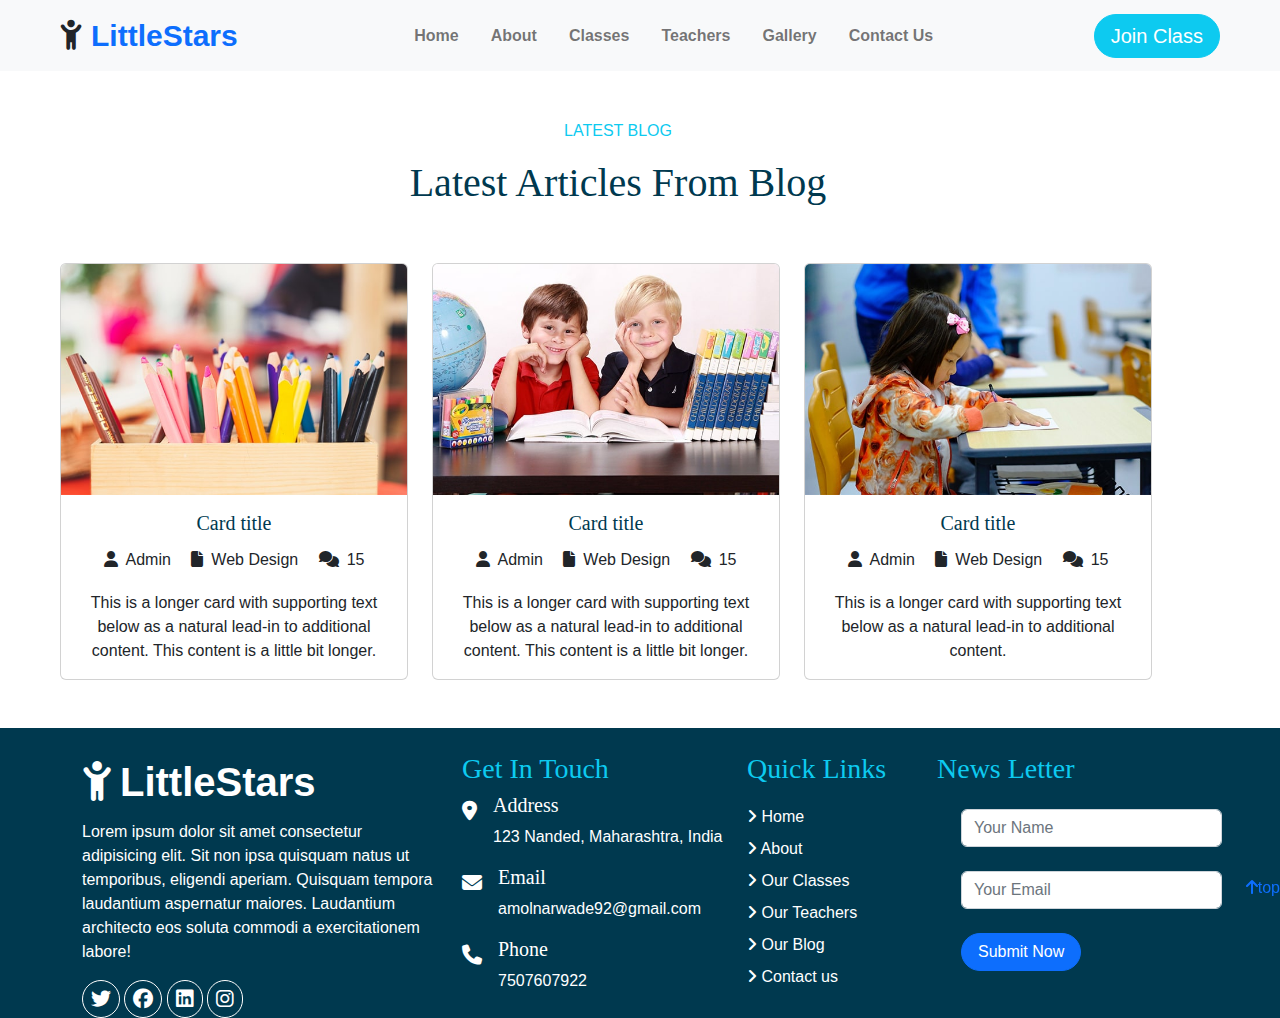
<file: blog.html>
<!DOCTYPE html>
<html lang="en">

<head>
    <meta charset="UTF-8">
    <meta http-equiv="X-UA-Compatible" content="IE=edge">
    <meta name="viewport" content="width=device-width, initial-scale=1.0">
    <title>Blogs</title>
    <link rel="stylesheet" href="https://cdnjs.cloudflare.com/ajax/libs/font-awesome/6.2.1/css/all.min.css">
    
    <link href="https://cdn.jsdelivr.net/npm/bootstrap@5.2.3/dist/css/bootstrap.min.css" rel="stylesheet"
        integrity="sha384-rbsA2VBKQhggwzxH7pPCaAqO46MgnOM80zW1RWuH61DGLwZJEdK2Kadq2F9CUG65" crossorigin="anonymous">
        <link rel="stylesheet" href="bootstrap.min.css">
        <link rel="stylesheet" href="kids.css">

    

</head>

<body>
    <nav class="navbar navbar-expand-lg  bg-light px-5 sticky-top"><!--navbar start-->
        <div class="container-fluid">

            <a style="font-size:30px" class="navbar-brand text-primary fw-bold " href="#"><i
                    class="fa-solid fa-child-reaching text-dark pe-2"></i>LittleStars</a>
            <button class="navbar-toggler" type="button" data-bs-toggle="collapse"
                data-bs-target="#navbarSupportedContent" aria-controls="navbarSupportedContent" aria-expanded="false"
                aria-label="Toggle navigation">
                <span class="navbar-toggler-icon"></span>
            </button>
            <div class="collapse navbar-collapse fw-bold" id="navbarSupportedContent">
                <ul class="navbar-nav me-auto mb-2 mb-lg-0 mx-auto fs-5">
                    <li class="nav-item px-2">
                        <a class="nav-link fs-6 " aria-current="page" href="index.html">Home</a>
                    </li>
                    <li class="nav-item px-2">
                        <a class="nav-link fs-6" href="about.html">About</a>
                    </li>
                    <li class="nav-item px-2">
                        <a class="nav-link fs-6 " aria-current="page" href="classes.html">Classes</a>
                    </li>
                    <li class="nav-item px-2">
                        <a class="nav-link fs-6 " aria-current="page" href="teacher.html">Teachers</a>
                    </li>
                    <li class="nav-item px-2">
                        <a class="nav-link fs-6 " aria-current="page" href="gallery.html">Gallery</a>
                    </li>
                    <li class="nav-item px-2">
                        <a class="nav-link fs-6 " aria-current="page" href="contact.html">Contact Us</a>
                    </li>


                </ul>
                <a href="registration.html" class="btn btn-info rounded-5 px-3 text-white fs-5">Join Class</a>

            </div>
        </div>
    </nav><!--navbar End-->
    <div class="container m-5 " id="blog"><!--blog Start-->
        <div class="row text-center">
            <p class="text-info">LATEST BLOG
            </p>
            <h1>Latest Articles From Blog
            </h1>
            <div class="row row-cols-1 row-cols-md-3 g-4">
                <div class="col">
                    <div class="card">
                        <img src="blog-1.jpg" class="card-img-top" alt="...">
                        <div class="card-body">
                            <h5 class="card-title">Card title</h5>

                            <i class="fa-solid fa-user p-2"></i><span class="pe-2 ">Admin</span>
                            <i class="fa-solid fa-file p-2"></i><span class="pe-2 ">Web Design</span>
                            <i class="fa-solid fa-comments p-2"></i><span class="pe-2 ">15</span>


                            <p class="card-text mt-3">This is a longer card with supporting text below as a natural
                                lead-in to additional content. This content is a little bit longer.</p>
                        </div>
                    </div>
                </div>
                <div class="col">
                    <div class="card">
                        <img src="blog-2.jpg" class="card-img-top" alt="...">
                        <div class="card-body">
                            <h5 class="card-title">Card title</h5>
                            <i class="fa-solid fa-user p-2"></i><span class="pe-2 ">Admin</span>
                            <i class="fa-solid fa-file p-2"></i><span class="pe-2 ">Web Design</span>
                            <i class="fa-solid fa-comments p-2"></i><span class="pe-2 ">15</span>
                            <p class="card-text mt-3">This is a longer card with supporting text below as a natural
                                lead-in to additional content. This content is a little bit longer.</p>
                        </div>
                    </div>
                </div>
                <div class="col">
                    <div class="card">
                        <img src="blog-3.jpg" class="card-img-top" alt="...">
                        <div class="card-body">
                            <h5 class="card-title">Card title</h5>
                            <i class="fa-solid fa-user p-2"></i><span class="pe-2 ">Admin</span>
                            <i class="fa-solid fa-file p-2"></i><span class="pe-2 ">Web Design</span>
                            <i class="fa-solid fa-comments p-2"></i><span class="pe-2 ">15</span>
                            <p class="card-text mt-3">This is a longer card with supporting text below as a natural
                                lead-in to additional content.</p>
                        </div>
                    </div>
                </div>

            </div>
        </div>
    </div><!--blog end-->
    







    <footer class="mt-5 fixed"><!--footer start-->
        <div class="container ">
            <div class="row pt-4">
                <div class="col-sm-12 col-md-6 col-lg-4">
                    <span class="text-white fw-bold " style="font-size:40px"><i
                            class="fa-solid fa-child-reaching text-white pe-2"></i>LittleStars
                    </span>
                    <p class="mt-2">Lorem ipsum dolor sit amet consectetur adipisicing elit. Sit non ipsa quisquam natus
                        ut temporibus, eligendi aperiam. Quisquam tempora laudantium aspernatur maiores. Laudantium
                        architecto eos soluta commodi a exercitationem labore!</p>
                    <i class="fa-brands fa-twitter    border fs-5 p-2  rounded-5 border-white"></i>
                    <i class="fa-brands fa-facebook   border fs-5 p-2  rounded-5 border-white"></i>
                    <i class="fa-brands fa-linkedin   border fs-5 p-2  rounded-5 border-white"></i>
                    <i class="fa-brands fa-instagram  border fs-5 p-2  rounded-5 border-white"></i>

                </div>
                <div class="col-sm-12 col-md-6  col-lg-3">
                    <h3 class="text-info mb-n5">Get In Touch
                    </h3>
                    <div class="d-flex flex-wrap">
                        <i class="fa-sharp fa-solid fa-location-dot fs-5 pe-3 mt-2"></i>
                        <span class="text-white">
                            <h5 class="text-white">Address</h5>
                            <div>
                                <p>123 Nanded, Maharashtra, India</p>
                            </div>
                        </span>

                    </div>
                    <div class="d-flex flex-wrap">
                        <i class="fa-solid fa-envelope fs-5 pe-3 mt-2"></i>
                        <span class="text-white">
                            <h5 class="text-white">Email</h5>
                            <div>
                                <p>amolnarwade92@gmail.com</p>
                            </div>
                        </span>

                    </div>
                    <div class="d-flex flex-wrap">
                        <i class="fa-solid fa-phone icon fs-5 pe-3 mt-2"></i>
                        <span class="text-white">
                            <h5 class="text-white">Phone</h5>
                            <div>
                                <p>7507607922</p>
                            </div>
                        </span>

                    </div>

                </div>
                <div class="col-sm-12 col-md-6 col-lg-2">
                    <h3 class="text-info mb-3">Quick Links
                    </h3>
                    <div class="d-flex flex-column footer">
                        <a class="text-decoration-none text-white py-1 " href="index.html"> <i
                                class="fa-solid fa-angle-right "></i> Home</a>
                        <a class="text-decoration-none text-white py-1 " href="about.html"> <i
                                class="fa-solid fa-angle-right"></i> About</a>
                        <a class="text-decoration-none text-white py-1 " href="classes.html"> <i
                                class="fa-solid fa-angle-right"></i> Our Classes</a>
                        <a class="text-decoration-none text-white py-1 " href="teacher.html"> <i
                                class="fa-solid fa-angle-right"></i> Our Teachers</a>
                        <a class="text-decoration-none text-white py-1 " href="#blog"> <i
                                class="fa-solid fa-angle-right"></i> Our Blog</a>
                        <a class="text-decoration-none text-white py-1 " href="contact.html"> <i
                                class="fa-solid fa-angle-right"></i> Contact us</a>
                    </div>

                </div>
                <div class="col-sm-12 col-md-6 col-lg-3">
                    <h3 class="text-info mb-3">News Letter
                    </h3>
                    <form class="form-group " action="">
                        <input class="form-control m-4 " type="text " placeholder="Your Name">
                        <input class="form-control m-4 " type="Email " placeholder="Your Email">
                        <button class="btn btn-primary rounded-5 px-3 mx-4">Submit Now</button>
                    </form>
                </div>
            </div>
        </div>

    </footer><!--end-->








    <div class="container-fluid ">
        <div class="row text-end fixed-bottom">
            <a href="index.html" class="text-decoration-none">
                <span class="text-right"><i class="fa-solid fa-arrow-up "></i>top</a></span>
        </div>


    </div>

    <!-- https://source.unsplash.com/600x330/?samosa" /><!-->
    <script src="https://cdn.jsdelivr.net/npm/bootstrap@5.2.3/dist/js/bootstrap.bundle.min.js"
        integrity="sha384-kenU1KFdBIe4zVF0s0G1M5b4hcpxyD9F7jL+jjXkk+Q2h455rYXK/7HAuoJl+0I4"
        crossorigin="anonymous"></script>

</body>

</html>
</file>
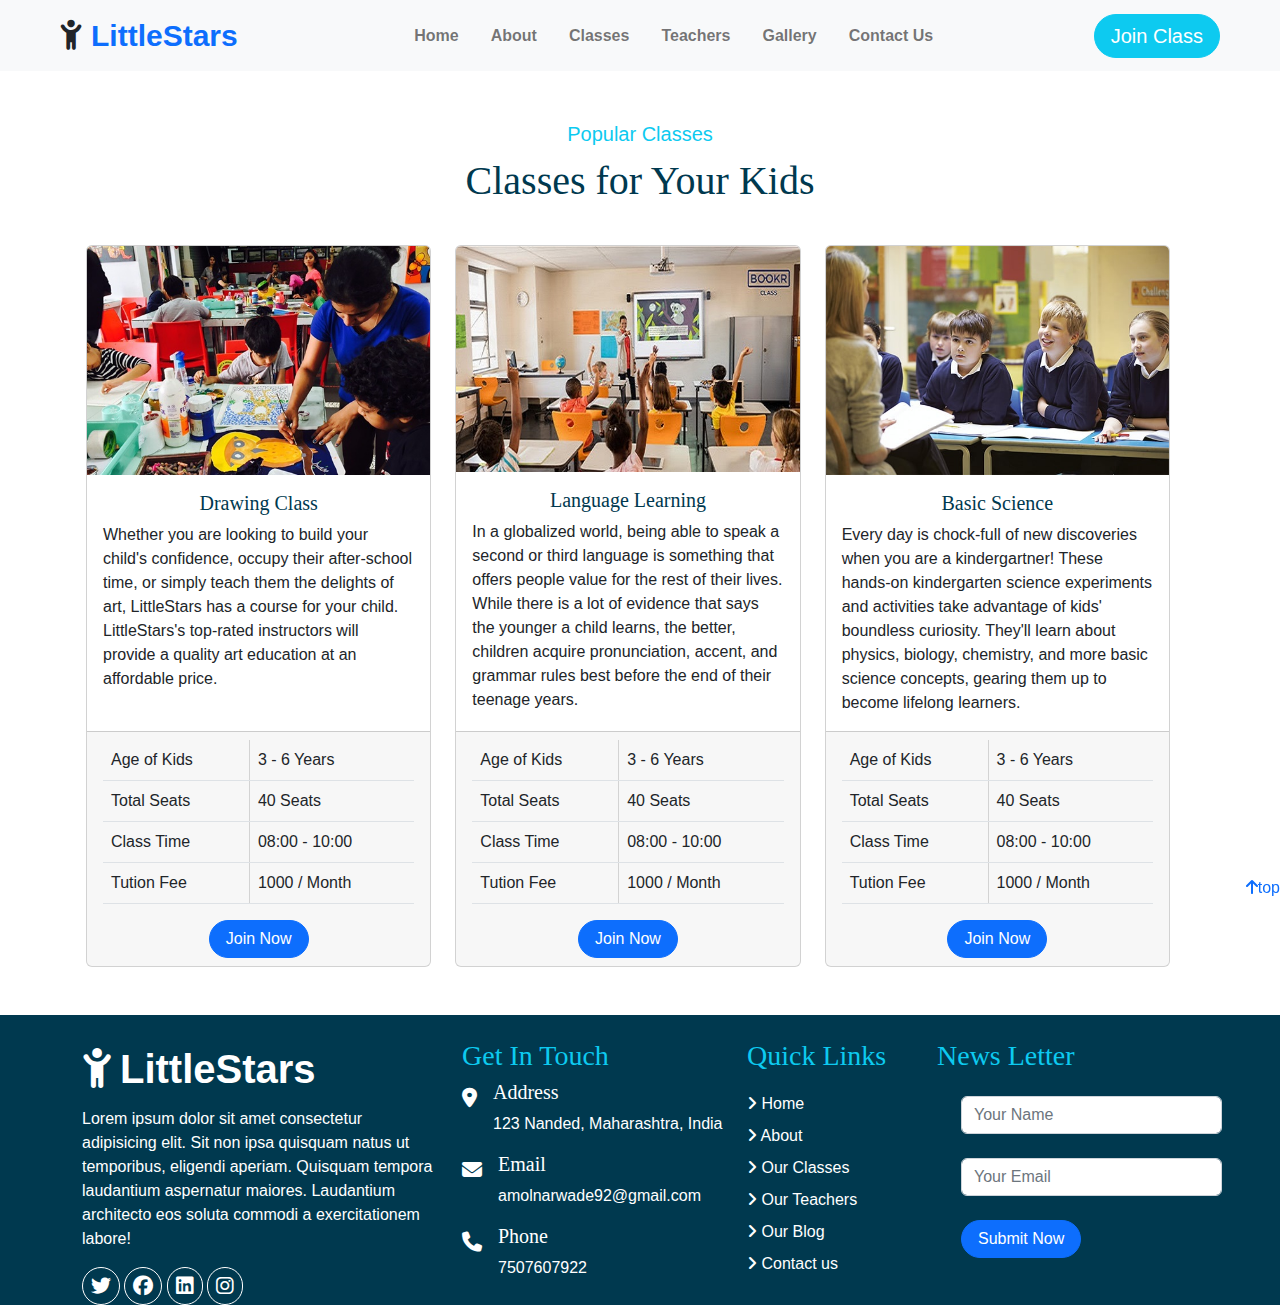
<file: classes.html>
<!DOCTYPE html>
<html lang="en">

<head>
    <meta charset="UTF-8">
    <meta http-equiv="X-UA-Compatible" content="IE=edge">
    <meta name="viewport" content="width=device-width, initial-scale=1.0">
    <title>Classes</title>
    <link rel="stylesheet" href="https://cdnjs.cloudflare.com/ajax/libs/font-awesome/6.2.1/css/all.min.css">
    <link href="https://cdn.jsdelivr.net/npm/bootstrap@5.2.3/dist/css/bootstrap.min.css" rel="stylesheet"
        integrity="sha384-rbsA2VBKQhggwzxH7pPCaAqO46MgnOM80zW1RWuH61DGLwZJEdK2Kadq2F9CUG65" crossorigin="anonymous">
        <link rel="stylesheet" href="bootstrap.min.css">
        <link rel="stylesheet" href="kids.css">

    

</head>

<body>
    <nav class="navbar navbar-expand-lg  bg-light px-5 sticky-top"><!--navbar start-->
        <div class="container-fluid">

            <a style="font-size:30px" class="navbar-brand text-primary fw-bold " href="#"><i
                    class="fa-solid fa-child-reaching text-dark pe-2"></i>LittleStars</a>
            <button class="navbar-toggler" type="button" data-bs-toggle="collapse"
                data-bs-target="#navbarSupportedContent" aria-controls="navbarSupportedContent" aria-expanded="false"
                aria-label="Toggle navigation">
                <span class="navbar-toggler-icon"></span>
            </button>
            <div class="collapse navbar-collapse fw-bold" id="navbarSupportedContent">
                <ul class="navbar-nav me-auto mb-2 mb-lg-0 mx-auto fs-5">
                    <li class="nav-item px-2">
                        <a class="nav-link fs-6 " aria-current="page" href="index.html">Home</a>
                    </li>
                    <li class="nav-item px-2">
                        <a class="nav-link fs-6" href="about.html">About</a>
                    </li>
                    <li class="nav-item px-2">
                        <a class="nav-link fs-6 " aria-current="page" href="classes.html">Classes</a>
                    </li>
                    <li class="nav-item px-2">
                        <a class="nav-link fs-6 " aria-current="page" href="teacher.html">Teachers</a>
                    </li>
                    <li class="nav-item px-2">
                        <a class="nav-link fs-6 " aria-current="page" href="gallery.html">Gallery</a>
                    </li>
                    <li class="nav-item px-2">
                        <a class="nav-link fs-6 " aria-current="page" href="contact.html">Contact Us</a>
                    </li>


                </ul>
                <a href="registration.html" class="btn btn-info rounded-5 px-3 text-white fs-5">Join Class</a>

            </div>
        </div>
    </nav><!--navbar End-->
    <div class="container mt-5 " id="classes"><!--class start-->
        <div class="row">
            <p class="text-info text-center fs-5 mb-2">Popular Classes</p>
            <h1 class="text-center">Classes for Your Kids
            </h1>

        </div>
        <div class="row g-3">
            <div class="row row-cols-1 row-cols-md-3 g-4">
                <div class="col">
                    <div class="card h-100" >
                        <img src="paint.jpeg" class="card-img-top" alt="...">
                        <div class="card-body">
                            <h5 class="card-title text-center">Drawing Class
                            </h5>
                            <p class="card-text">Whether you are looking to build your child's confidence, occupy their after-school time, or simply teach them the delights of art, LittleStars has a course for your child.  LittleStars's top-rated instructors will provide a quality art education at an affordable price.</p>
                        </div>
                        <div class="card-footer">
                            <table class="table">
                                <tr>
                                    <td>Age of Kids
                                    </td>
                                    <td>3 - 6 Years
                                    </td>
                                </tr>
                                <tr>
                                    <td>Total Seats
                                    </td>
                                    <td>40 Seats</td>
                                </tr>
                                <tr>
                                    <td>Class Time
                                    </td>
                                    <td>08:00 - 10:00

                                    </td>
                                </tr>
                                <tr>
                                    <td>Tution Fee
                                    </td>
                                    <td>1000 / Month
                                    </td>
                                </tr>
                            </table>
                            <div class="text-center">
                                <a href="registration.html" class="btn btn-primary rounded-5 px-3 text-center">Join
                                    Now</a>
                            </div>

                        </div>



                    </div>
                </div>
                <div class="col">
                    <div class="card h-100">
                        <img src="card2.jpg" class="card-img-top" alt="...">
                        <div class="card-body">
                            <h5 class="card-title text-center">Language Learning
                            </h5>
                            <p class="card-text">In a globalized world, being able to speak a second or third language is something that offers people value for the rest of their lives. While there is a lot of evidence that says the younger a child learns, the better, children acquire pronunciation, accent, and grammar rules best before the end of their teenage years.</p>
                        </div>
                        <div class="card-footer">
                            <table class="table">
                                <tr>
                                    <td>Age of Kids
                                    </td>
                                    <td>3 - 6 Years
                                    </td>
                                </tr>
                                <tr>
                                    <td>Total Seats
                                    </td>
                                    <td>40 Seats</td>
                                </tr>
                                <tr>
                                    <td>Class Time
                                    </td>
                                    <td>08:00 - 10:00

                                    </td>
                                </tr>
                                <tr>
                                    <td>Tution Fee
                                    </td>
                                    <td>1000 / Month
                                    </td>
                                </tr>
                            </table>
                            <div class="text-center">
                                <a href="registration.html" class="btn btn-primary rounded-5 px-3 text-center">Join
                                    Now</a>
                            </div>
                        </div>
                    </div>
                </div>
                <div class="col">
                    <div class="card">
                        <img src="class-3.jpg" class="card-img-top" alt="...">
                        <div class="card-body">
                            <h5 class="card-title text-center">Basic Science
                            </h5>
                            <p class="card-text">Every day is chock-full of new discoveries when you are a kindergartner! These hands-on kindergarten science experiments and activities take advantage of kids' boundless curiosity. They'll learn about physics, biology, chemistry, and more basic science concepts, gearing them up to become lifelong learners.</p>
                        </div>
                        <div class="card-footer">
                            <table class="table">
                                <tr>
                                    <td>Age of Kids
                                    </td>
                                    <td>3 - 6 Years
                                    </td>
                                </tr>
                                <tr>
                                    <td>Total Seats
                                    </td>
                                    <td>40 Seats</td>
                                </tr>
                                <tr>
                                    <td>Class Time
                                    </td>
                                    <td>08:00 - 10:00

                                    </td>
                                </tr>
                                <tr>
                                    <td>Tution Fee
                                    </td>
                                    <td>1000 / Month
                                    </td>
                                </tr>
                            </table>
                            <div class="text-center">
                                <a href="registration.html" class="btn btn-primary rounded-5 px-3 text-center">Join
                                    Now</a>
                            </div>
                        </div>
                    </div>
                </div>

            </div>
        </div>
    </div><!--class End-->







    <footer class="mt-5 fixed"><!--footer start-->
        <div class="container ">
            <div class="row pt-4">
                <div class="col-sm-12 col-md-6 col-lg-4">
                    <span class="text-white fw-bold " style="font-size:40px"><i
                            class="fa-solid fa-child-reaching text-white pe-2"></i>LittleStars
                    </span>
                    <p class="mt-2">Lorem ipsum dolor sit amet consectetur adipisicing elit. Sit non ipsa quisquam natus
                        ut temporibus, eligendi aperiam. Quisquam tempora laudantium aspernatur maiores. Laudantium
                        architecto eos soluta commodi a exercitationem labore!</p>
                    <i class="fa-brands fa-twitter    border fs-5 p-2  rounded-5 border-white"></i>
                    <i class="fa-brands fa-facebook   border fs-5 p-2  rounded-5 border-white"></i>
                    <i class="fa-brands fa-linkedin   border fs-5 p-2  rounded-5 border-white"></i>
                    <i class="fa-brands fa-instagram  border fs-5 p-2  rounded-5 border-white"></i>

                </div>
                <div class="col-sm-12 col-md-6  col-lg-3">
                    <h3 class="text-info mb-n5">Get In Touch
                    </h3>
                    <div class="d-flex flex-wrap">
                        <i class="fa-sharp fa-solid fa-location-dot fs-5 pe-3 mt-2"></i>
                        <span class="text-white">
                            <h5 class="text-white">Address</h5>
                            <div>
                                <p>123 Nanded, Maharashtra, India</p>
                            </div>
                        </span>

                    </div>
                    <div class="d-flex flex-wrap">
                        <i class="fa-solid fa-envelope fs-5 pe-3 mt-2"></i>
                        <span class="text-white">
                            <h5 class="text-white">Email</h5>
                            <div>
                                <p>amolnarwade92@gmail.com</p>
                            </div>
                        </span>

                    </div>
                    <div class="d-flex flex-wrap">
                        <i class="fa-solid fa-phone icon fs-5 pe-3 mt-2"></i>
                        <span class="text-white">
                            <h5 class="text-white">Phone</h5>
                            <div>
                                <p>7507607922</p>
                            </div>
                        </span>

                    </div>

                </div>
                <div class="col-sm-12 col-md-6 col-lg-2">
                    <h3 class="text-info mb-3">Quick Links
                    </h3>
                    <div class="d-flex flex-column footer">
                        <a class="text-decoration-none text-white py-1 " href="index.html"> <i
                                class="fa-solid fa-angle-right "></i> Home</a>
                        <a class="text-decoration-none text-white py-1 " href="about.html"> <i
                                class="fa-solid fa-angle-right"></i> About</a>
                        <a class="text-decoration-none text-white py-1 " href="#classes"> <i
                                class="fa-solid fa-angle-right"></i> Our Classes</a>
                        <a class="text-decoration-none text-white py-1 " href="teacher.html"> <i
                                class="fa-solid fa-angle-right"></i> Our Teachers</a>
                        <a class="text-decoration-none text-white py-1 " href="blog.html"> <i
                                class="fa-solid fa-angle-right"></i> Our Blog</a>
                        <a class="text-decoration-none text-white py-1 " href="contact.html"> <i
                                class="fa-solid fa-angle-right"></i> Contact us</a>
                    </div>

                </div>
                <div class="col-sm-12 col-md-6 col-lg-3">
                    <h3 class="text-info mb-3">News Letter
                    </h3>
                    <form class="form-group " action="">
                        <input class="form-control m-4 " type="text " placeholder="Your Name">
                        <input class="form-control m-4 " type="Email " placeholder="Your Email">
                        <button class="btn btn-primary rounded-5 px-3 mx-4">Submit Now</button>
                    </form>
                </div>
            </div>
        </div>

    </footer><!--end-->


    <div class="container-fluid ">
        <div class="row text-end fixed-bottom">
            <a href="index.html" class="text-decoration-none">
                <span class="text-right"><i class="fa-solid fa-arrow-up "></i>top</a></span>
        </div>


    </div>

    <!-- https://source.unsplash.com/600x330/?samosa" /><!-->
    <script src="https://cdn.jsdelivr.net/npm/bootstrap@5.2.3/dist/js/bootstrap.bundle.min.js"
        integrity="sha384-kenU1KFdBIe4zVF0s0G1M5b4hcpxyD9F7jL+jjXkk+Q2h455rYXK/7HAuoJl+0I4"
        crossorigin="anonymous"></script>

</body>

</html>
</file>
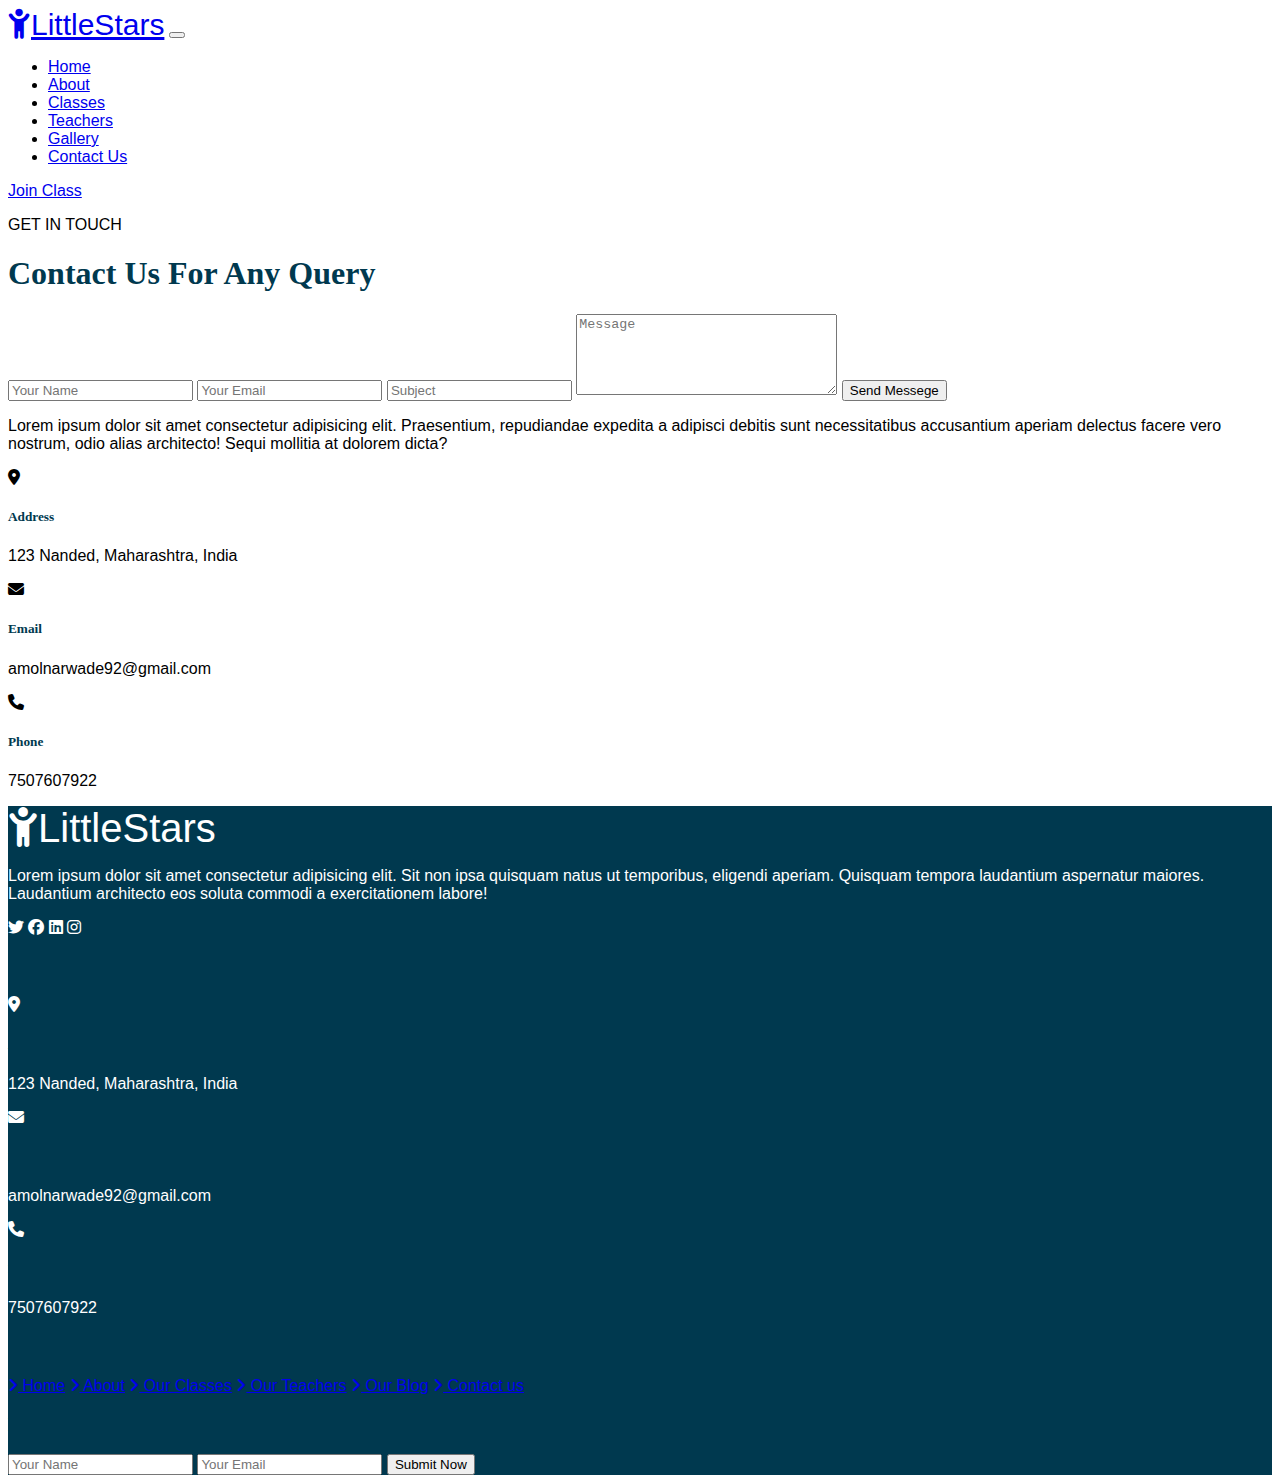
<file: contact.html>
<!DOCTYPE html>
<html lang="en">

<head>
    <meta charset="UTF-8">
    <meta http-equiv="X-UA-Compatible" content="IE=edge">
    <meta name="viewport" content="width=device-width, initial-scale=1.0">
    <title>Contact</title>
    <link rel="stylesheet" href="https://cdnjs.cloudflare.com/ajax/libs/font-awesome/6.2.1/css/all.min.css">
    <link href="https://cdn.jsdelivr.net/npm/bootstrap@5.2.3/dist/css/bootstrap.min.css" rel="stylesheet"
        integrity="sha384-rbsA2VBKQhggwzxH7pPCaAqO46MgnOM80zW1RWuH61DGLwZJEdK2Kadq2F9CUG65" crossorigin="anonymous">
       
        <link rel="stylesheet" href="kids.css">

    

</head>

<body>
    <nav class="navbar navbar-expand-lg  bg-light px-5 sticky-top"><!--navbar start-->
        <div class="container-fluid">

            <a style="font-size:30px" class="navbar-brand text-primary fw-bold " href="#"><i
                    class="fa-solid fa-child-reaching text-dark pe-2"></i>LittleStars</a>
            <button class="navbar-toggler" type="button" data-bs-toggle="collapse"
                data-bs-target="#navbarSupportedContent" aria-controls="navbarSupportedContent" aria-expanded="false"
                aria-label="Toggle navigation">
                <span class="navbar-toggler-icon"></span>
            </button>
            <div class="collapse navbar-collapse fw-bold" id="navbarSupportedContent">
                <ul class="navbar-nav me-auto mb-2 mb-lg-0 mx-auto fs-5">
                    <li class="nav-item px-2">
                        <a class="nav-link fs-6 " aria-current="page" href="index.html">Home</a>
                    </li>
                    <li class="nav-item px-2">
                        <a class="nav-link fs-6" href="about.html">About</a>
                    </li>
                    <li class="nav-item px-2">
                        <a class="nav-link fs-6 " aria-current="page" href="classes.html">Classes</a>
                    </li>
                    <li class="nav-item px-2">
                        <a class="nav-link fs-6 " aria-current="page" href="teacher.html">Teachers</a>
                    </li>
                    <li class="nav-item px-2">
                        <a class="nav-link fs-6 " aria-current="page" href="gallery.html">Gallery</a>
                    </li>
                    <li class="nav-item px-2">
                        <a class="nav-link fs-6 " aria-current="page" href="contact.html">Contact Us</a>
                    </li>


                </ul>
                <a href="registration.html" class="btn btn-info rounded-5 px-3 text-white fs-5">Join Class</a>

            </div>
        </div>
    </nav><!--navbar End-->
    <div class="container mt-5"><!--contact start-->
        <div class="row">
            <p class="text-info text-center">GET IN TOUCH</p>
            <h1 class="text-center mb-5">Contact Us For Any Query
            </h1>
        </div>
        <div class="row">
            
            <div class="col">
                <form class="form-group " action="">
                    <input class="form-control m-3" type="text " placeholder="Your Name">
                    <input class="form-control m-3" type="email " placeholder="Your Email">
                    <input class="form-control m-3" type="text " placeholder="Subject">
                    <textarea class="form-control m-3" name="" id="" cols="30" rows="5" placeholder="Message"></textarea>
                    <button class="btn btn-primary text-white rounded-5" type="submit">Send Messege</button>
                </form>
            </div>
            <div class="col">
                <p class="m-3">Lorem ipsum dolor sit amet consectetur adipisicing elit. Praesentium, repudiandae expedita a adipisci debitis sunt necessitatibus accusantium aperiam delectus facere vero nostrum, odio alias architecto! Sequi mollitia at dolorem dicta?</p>
                <div class="d-flex ms-3 ">
                    <i class="fa-sharp fa-solid fa-location-dot mt-1 "></i>
                    <div class="ps-3">
                        <h5>Address</h5>
                        <p>123 Nanded, Maharashtra, India</p>
                    </div>
                </div>
                <div class="d-flex ms-3 ">
                    <i class="fa-solid fa-envelope mt-1"></i>
                    <div class="ps-3">
                        <h5>Email</h5>
                        <p>amolnarwade92@gmail.com</p>
                    </div>
                </div>
                <div class="d-flex ms-3 ">
                    <i class="fa-solid fa-phone"></i>
                    <div class="ps-3">
                        <h5>Phone</h5>
                        <p>7507607922</p>
                    </div>
                </div>

            </div>
                



            
        </div>
    </div><!--contact End-->






    <footer class="mt-5 fixed"><!--footer start-->
        <div class="container ">
            <div class="row pt-4">
                <div class="col-sm-12 col-md-6 col-lg-4">
                    <span class="text-white fw-bold " style="font-size:40px"><i
                            class="fa-solid fa-child-reaching text-white pe-2"></i>LittleStars
                    </span>
                    <p class="mt-2">Lorem ipsum dolor sit amet consectetur adipisicing elit. Sit non ipsa quisquam natus
                        ut temporibus, eligendi aperiam. Quisquam tempora laudantium aspernatur maiores. Laudantium
                        architecto eos soluta commodi a exercitationem labore!</p>
                    <i class="fa-brands fa-twitter    border fs-5 p-2  rounded-5 border-white"></i>
                    <i class="fa-brands fa-facebook   border fs-5 p-2  rounded-5 border-white"></i>
                    <i class="fa-brands fa-linkedin   border fs-5 p-2  rounded-5 border-white"></i>
                    <i class="fa-brands fa-instagram  border fs-5 p-2  rounded-5 border-white"></i>

                </div>
                <div class="col-sm-12 col-md-6  col-lg-3">
                    <h3 class="text-info mb-n5">Get In Touch
                    </h3>
                    <div class="d-flex flex-wrap">
                        <i class="fa-sharp fa-solid fa-location-dot fs-5 pe-3 mt-2"></i>
                        <span class="text-white">
                            <h5 class="text-white">Address</h5>
                            <div>
                                <p>123 Nanded, Maharashtra, India</p>
                            </div>
                        </span>

                    </div>
                    <div class="d-flex flex-wrap">
                        <i class="fa-solid fa-envelope fs-5 pe-3 mt-2"></i>
                        <span class="text-white">
                            <h5 class="text-white">Email</h5>
                            <div>
                                <p>amolnarwade92@gmail.com</p>
                            </div>
                        </span>

                    </div>
                    <div class="d-flex flex-wrap">
                        <i class="fa-solid fa-phone icon fs-5 pe-3 mt-2"></i>
                        <span class="text-white">
                            <h5 class="text-white">Phone</h5>
                            <div>
                                <p>7507607922</p>
                            </div>
                        </span>

                    </div>

                </div>
                <div class="col-sm-12 col-md-6 col-lg-2">
                    <h3 class="text-info mb-3">Quick Links
                    </h3>
                    <div class="d-flex flex-column footer">
                        <a class="text-decoration-none text-white py-1 " href="index.html"> <i
                                class="fa-solid fa-angle-right "></i> Home</a>
                        <a class="text-decoration-none text-white py-1 " href="#about"> <i
                                class="fa-solid fa-angle-right"></i> About</a>
                        <a class="text-decoration-none text-white py-1 " href="classes.html"> <i
                                class="fa-solid fa-angle-right"></i> Our Classes</a>
                        <a class="text-decoration-none text-white py-1 " href="teacher.html"> <i
                                class="fa-solid fa-angle-right"></i> Our Teachers</a>
                        <a class="text-decoration-none text-white py-1 " href="blog.html"> <i
                                class="fa-solid fa-angle-right"></i> Our Blog</a>
                        <a class="text-decoration-none text-white py-1 " href="#contact"> <i
                                class="fa-solid fa-angle-right"></i> Contact us</a>
                    </div>

                </div>
                <div class="col-sm-12 col-md-6 col-lg-3">
                    <h3 class="text-info mb-3">News Letter
                    </h3>
                    <form class="form-group " action="">
                        <input class="form-control m-4 " type="text " placeholder="Your Name">
                        <input class="form-control m-4 " type="Email " placeholder="Your Email">
                        <button class="btn btn-primary rounded-5 px-3 mx-4">Submit Now</button>
                    </form>
                </div>
            </div>
        </div>

    </footer><!--end-->


    <script src="https://cdn.jsdelivr.net/npm/bootstrap@5.2.3/dist/js/bootstrap.bundle.min.js"
    integrity="sha384-kenU1KFdBIe4zVF0s0G1M5b4hcpxyD9F7jL+jjXkk+Q2h455rYXK/7HAuoJl+0I4"
    crossorigin="anonymous"></script>

    </body>
    </html>
</file>
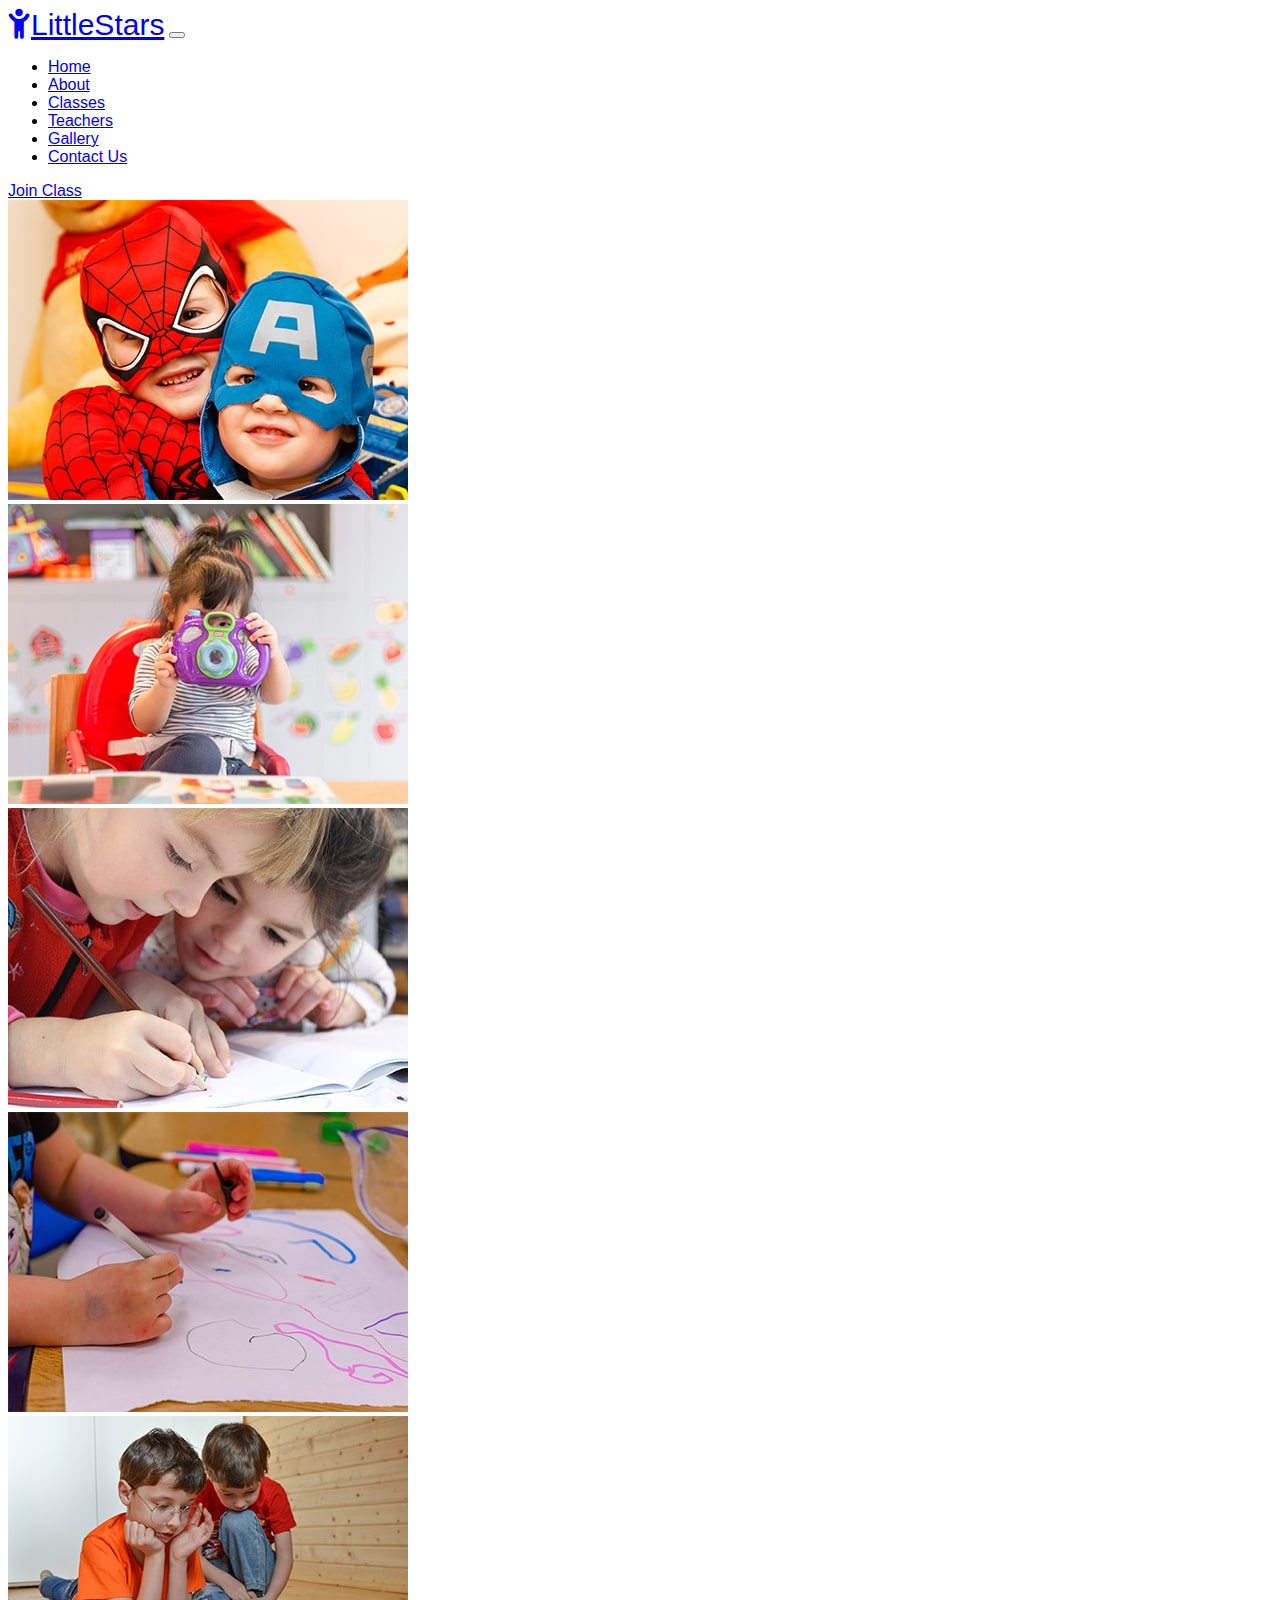
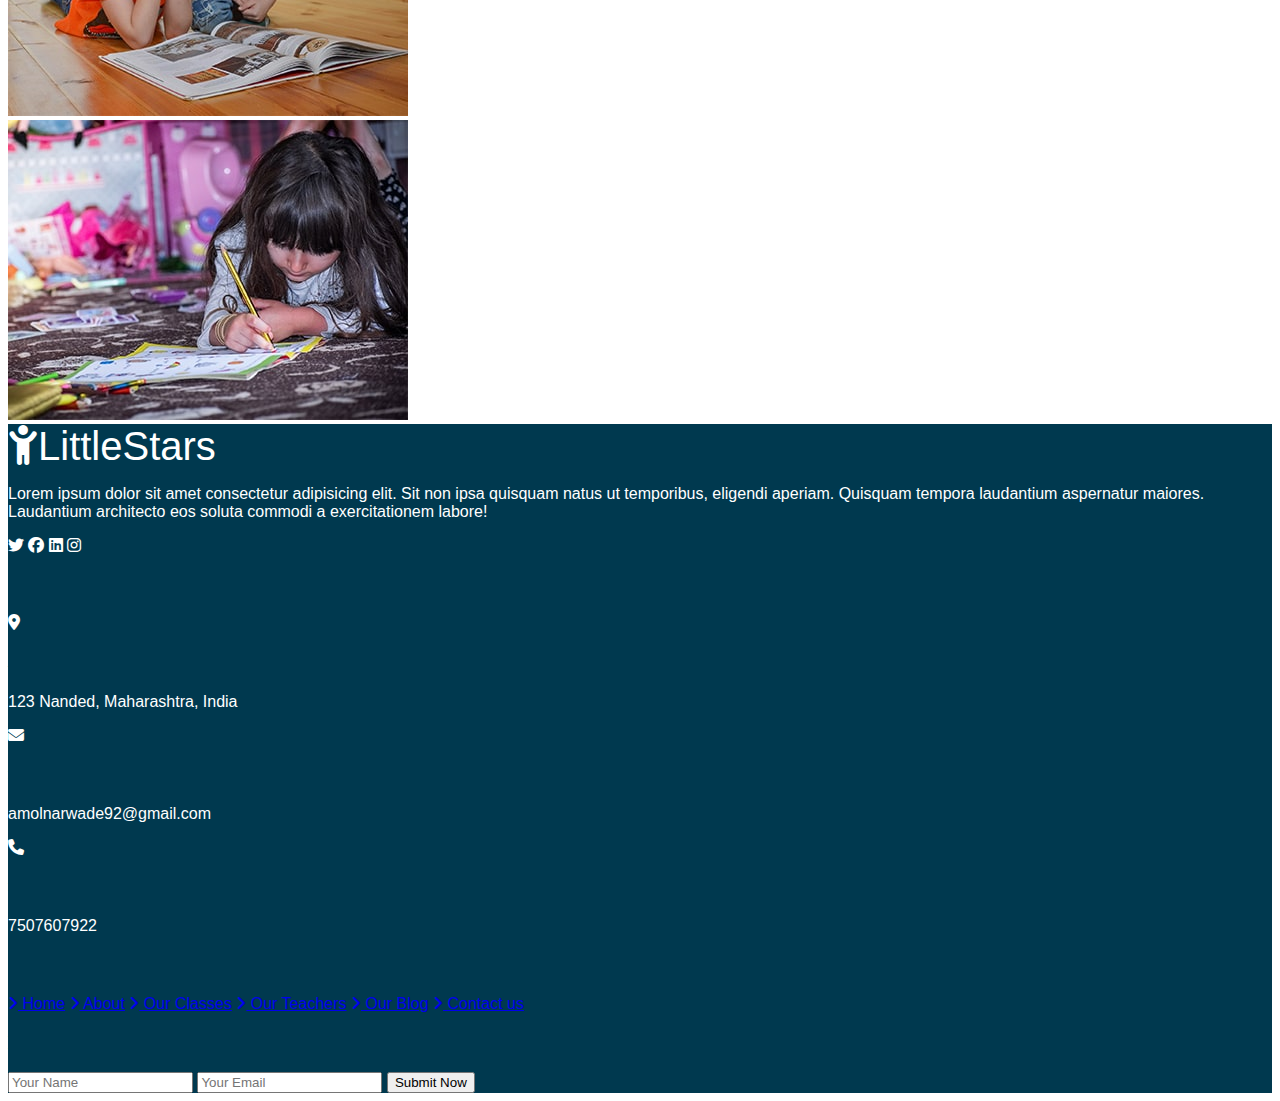
<file: gallery.html>
<!DOCTYPE html>
<html lang="en">

<head>
    <meta charset="UTF-8">
    <meta http-equiv="X-UA-Compatible" content="IE=edge">
    <meta name="viewport" content="width=device-width, initial-scale=1.0">
    <title>Gallery</title>
    <link rel="stylesheet" href="https://cdnjs.cloudflare.com/ajax/libs/font-awesome/6.2.1/css/all.min.css">
    
    <link href="https://cdn.jsdelivr.net/npm/bootstrap@5.2.3/dist/css/bootstrap.min.css" rel="stylesheet"
        integrity="sha384-rbsA2VBKQhggwzxH7pPCaAqO46MgnOM80zW1RWuH61DGLwZJEdK2Kadq2F9CUG65" crossorigin="anonymous">
        <!-- <link rel="stylesheet" href="bootstrap.min.css"> -->
        <link rel="stylesheet" href="kids.css">

    

</head>

<body>
    <nav class="navbar navbar-expand-lg  bg-light px-5 sticky-top"><!--navbar start-->
        <div class="container-fluid">

            <a style="font-size:30px" class="navbar-brand text-primary fw-bold " href="#"><i
                    class="fa-solid fa-child-reaching text-dark pe-2"></i>LittleStars</a>
            <button class="navbar-toggler" type="button" data-bs-toggle="collapse"
                data-bs-target="#navbarSupportedContent" aria-controls="navbarSupportedContent" aria-expanded="false"
                aria-label="Toggle navigation">
                <span class="navbar-toggler-icon"></span>
            </button>
            <div class="collapse navbar-collapse fw-bold" id="navbarSupportedContent">
                <ul class="navbar-nav me-auto mb-2 mb-lg-0 mx-auto fs-5">
                    <li class="nav-item px-2">
                        <a class="nav-link fs-6 " aria-current="page" href="index.html">Home</a>
                    </li>
                    <li class="nav-item px-2">
                        <a class="nav-link fs-6" href="about.html">About</a>
                    </li>
                    <li class="nav-item px-2">
                        <a class="nav-link fs-6 " aria-current="page" href="classes.html">Classes</a>
                    </li>
                    <li class="nav-item px-2">
                        <a class="nav-link fs-6 " aria-current="page" href="teacher.html">Teachers</a>
                    </li>
                    <li class="nav-item px-2">
                        <a class="nav-link fs-6 " aria-current="page" href="gallery.html">Gallery</a>
                    </li>
                    <li class="nav-item px-2">
                        <a class="nav-link fs-6 " aria-current="page" href="contact.html">Contact Us</a>
                    </li>


                </ul>
                <a href="registration.html" class="btn btn-info rounded-5 px-3 text-white fs-5">Join Class</a>

            </div>
        </div>
    </nav><!--navbar End-->
    <div class="container mt-5"><!--content-->
        <div class="row">
            
                <div class="col-sm-12 col-md-6 col-lg-4 mb-3  ">
                    <img class="img-fluid rounded" src="portfolio-1.jpg " alt="">
                </div>     
            
                <div class="col-sm-12 col-md-6 col-lg-4 mb-3">
                    <img class="img-fluid rounded" src="portfolio-2.jpg " alt="">
                </div>


            
        
                <div class="col-sm-12 col-md-6 col-lg-4 mb-3">
                    <img class="img-fluid rounded" src="portfolio-3.jpg " alt="">
                </div>


            
            
                <div class="col-sm-12 col-md-6 col-lg-4 mb-3">
                    <img class="img-fluid rounded" src="portfolio-4.jpg " alt="">
                </div>


            
            
                <div class="col-sm-12 col-md6 col-lg-4 mb-3">
                    <img class="img-fluid rounded" src="portfolio-5.jpg " alt="">
                </div>


            
            
                <div class="col-sm-12 col-lg-4 mb-3">
                    <img class="img-fluid" src="portfolio-6.jpg " alt="">
                </div>


            
        </div>
    </div><!--content-->






    <footer class="mt-5 fixed"><!--footer start-->
        <div class="container ">
            <div class="row pt-4">
                <div class="col-sm-12 col-md-6 col-lg-4">
                    <span class="text-white fw-bold " style="font-size:40px"><i
                            class="fa-solid fa-child-reaching text-white pe-2"></i>LittleStars
                    </span>
                    <p class="mt-2">Lorem ipsum dolor sit amet consectetur adipisicing elit. Sit non ipsa quisquam natus
                        ut temporibus, eligendi aperiam. Quisquam tempora laudantium aspernatur maiores. Laudantium
                        architecto eos soluta commodi a exercitationem labore!</p>
                    <i class="fa-brands fa-twitter    border fs-5 p-2  rounded-5 border-white"></i>
                    <i class="fa-brands fa-facebook   border fs-5 p-2  rounded-5 border-white"></i>
                    <i class="fa-brands fa-linkedin   border fs-5 p-2  rounded-5 border-white"></i>
                    <i class="fa-brands fa-instagram  border fs-5 p-2  rounded-5 border-white"></i>

                </div>
                <div class="col-sm-12 col-md-6  col-lg-3">
                    <h3 class="text-info mb-n5">Get In Touch
                    </h3>
                    <div class="d-flex flex-wrap">
                        <i class="fa-sharp fa-solid fa-location-dot fs-5 pe-3 mt-2"></i>
                        <span class="text-white">
                            <h5 class="text-white">Address</h5>
                            <div>
                                <p>123 Nanded, Maharashtra, India</p>
                            </div>
                        </span>

                    </div>
                    <div class="d-flex flex-wrap">
                        <i class="fa-solid fa-envelope fs-5 pe-3 mt-2"></i>
                        <span class="text-white">
                            <h5 class="text-white">Email</h5>
                            <div>
                                <p>amolnarwade92@gmail.com</p>
                            </div>
                        </span>

                    </div>
                    <div class="d-flex flex-wrap">
                        <i class="fa-solid fa-phone icon fs-5 pe-3 mt-2"></i>
                        <span class="text-white">
                            <h5 class="text-white">Phone</h5>
                            <div>
                                <p>7507607922</p>
                            </div>
                        </span>

                    </div>

                </div>
                <div class="col-sm-12 col-md-6 col-lg-2">
                    <h3 class="text-info mb-3">Quick Links
                    </h3>
                    <div class="d-flex flex-column footer">
                        <a class="text-decoration-none text-white py-1 " href="index.html"> <i
                                class="fa-solid fa-angle-right "></i> Home</a>
                        <a class="text-decoration-none text-white py-1 " href="about.html"> <i
                                class="fa-solid fa-angle-right"></i> About</a>
                        <a class="text-decoration-none text-white py-1 " href="classes.html"> <i
                                class="fa-solid fa-angle-right"></i> Our Classes</a>
                        <a class="text-decoration-none text-white py-1 " href="teacher.html"> <i
                                class="fa-solid fa-angle-right"></i> Our Teachers</a>
                        <a class="text-decoration-none text-white py-1 " href="blog.html"> <i
                                class="fa-solid fa-angle-right"></i> Our Blog</a>
                        <a class="text-decoration-none text-white py-1 " href="contact.html"> <i
                                class="fa-solid fa-angle-right"></i> Contact us</a>
                    </div>

                </div>
                <div class="col-sm-12 col-md-6 col-lg-3">
                    <h3 class="text-info mb-3">News Letter
                    </h3>
                    <form class="form-group " action="">
                        <input class="form-control m-4 " type="text " placeholder="Your Name">
                        <input class="form-control m-4 " type="Email " placeholder="Your Email">
                        <button class="btn btn-primary rounded-5 px-3 mx-4">Submit Now</button>
                    </form>
                </div>
            </div>
        </div>

    </footer><!--end-->




    <script src="https://cdn.jsdelivr.net/npm/bootstrap@5.2.3/dist/js/bootstrap.bundle.min.js"
    integrity="sha384-kenU1KFdBIe4zVF0s0G1M5b4hcpxyD9F7jL+jjXkk+Q2h455rYXK/7HAuoJl+0I4"
    crossorigin="anonymous"></script>   


    </body>
    </html>
</file>
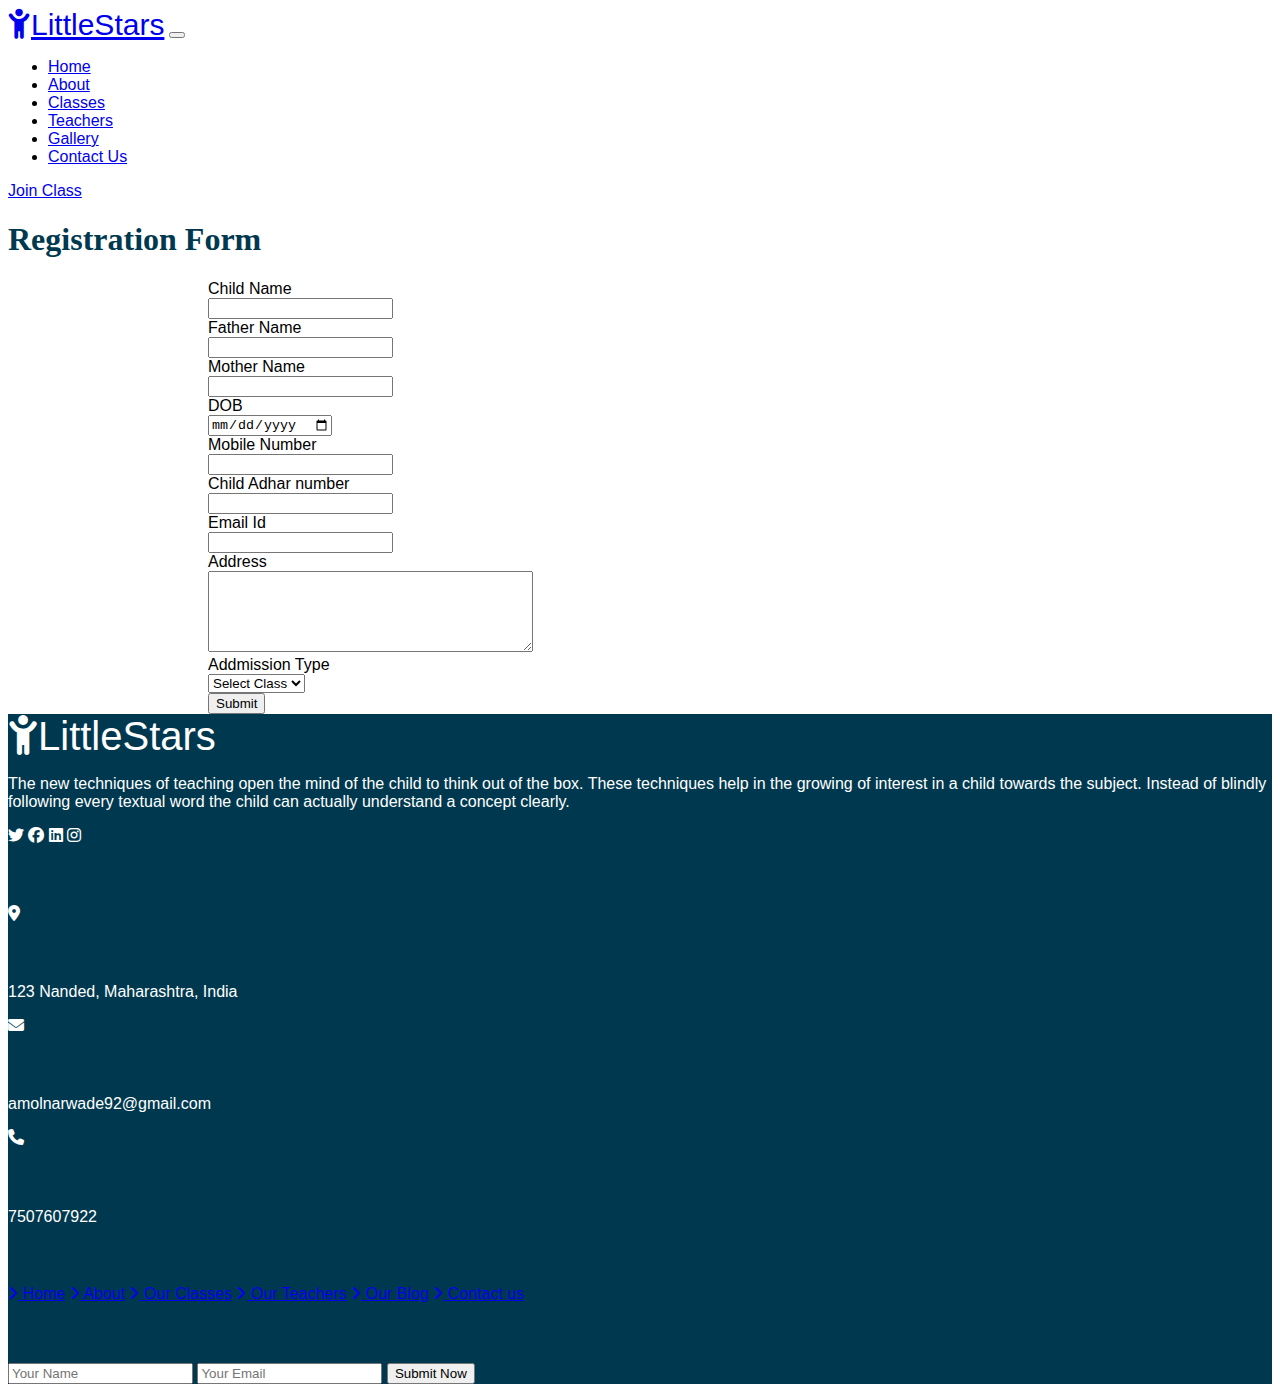
<file: registration.html>
<!DOCTYPE html>
<html lang="en">

<head>
    <meta charset="UTF-8">
    <meta http-equiv="X-UA-Compatible" content="IE=edge">
    <meta name="viewport" content="width=device-width, initial-scale=1.0">
    <title>Registration</title>
    <link rel="stylesheet" href="https://cdnjs.cloudflare.com/ajax/libs/font-awesome/6.2.1/css/all.min.css">

    <link href="https://cdn.jsdelivr.net/npm/bootstrap@5.2.3/dist/css/bootstrap.min.css" rel="stylesheet"
        integrity="sha384-rbsA2VBKQhggwzxH7pPCaAqO46MgnOM80zW1RWuH61DGLwZJEdK2Kadq2F9CUG65" crossorigin="anonymous">

    <link rel="stylesheet" href="kids.css">

    <style>
        .registration {
            margin-left: 200px;
        }
    </style>
</head>

<body>
    <nav class="navbar navbar-expand-lg  bg-light px-5 sticky-top"><!--navbar start-->
        <div class="container-fluid">

            <a style="font-size:30px" class="navbar-brand text-primary fw-bold " href="#"><i
                    class="fa-solid fa-child-reaching text-dark pe-2"></i>LittleStars</a>
            <button class="navbar-toggler" type="button" data-bs-toggle="collapse"
                data-bs-target="#navbarSupportedContent" aria-controls="navbarSupportedContent" aria-expanded="false"
                aria-label="Toggle navigation">
                <span class="navbar-toggler-icon"></span>
            </button>
            <div class="collapse navbar-collapse fw-bold" id="navbarSupportedContent">
                <ul class="navbar-nav me-auto mb-2 mb-lg-0 mx-auto fs-5">
                    <li class="nav-item px-2">
                        <a class="nav-link fs-6 " aria-current="page" href="index.html">Home</a>
                    </li>
                    <li class="nav-item px-2">
                        <a class="nav-link fs-6" href="about.html">About</a>
                    </li>
                    <li class="nav-item px-2">
                        <a class="nav-link fs-6 " aria-current="page" href="classes.html">Classes</a>
                    </li>
                    <li class="nav-item px-2">
                        <a class="nav-link fs-6 " aria-current="page" href="teacher.html">Teachers</a>
                    </li>
                    <li class="nav-item px-2">
                        <a class="nav-link fs-6 " aria-current="page" href="gallery.html">Gallery</a>
                    </li>
                    <li class="nav-item px-2">
                        <a class="nav-link fs-6 " aria-current="page" href="contact.html">Contact Us</a>
                    </li>


                </ul>
                <a href="registration.html" class="btn btn-info rounded-5 px-3 text-white fs-5">Join Class</a>

            </div>
        </div>
    </nav><!--navbar End-->
    <div class="container"><!--registration Form Start-->
        <div class="row text-center text-info">
            <h1 class="mt-5">Registration Form</h1>
        </div>
        <div class="row m-5 ">
            <div class="registration">

                <form action="" name="myform" onsubmit="return (validition())">
                    <div class="row m-5 ">
                        <div class="d-flex justify-content-center flex-wrap">
                            <div class="col col-sm col-lg-2">
                                <label class="col-form-label" for="chname">Child Name</label>
                            </div>
                            <div class="col-sm col-md-6 col-lg-10">
                                <input class="form-control w-75" id="chname" type="text" name="cname">
                            </div>
                        </div>

                    </div>
                    <div class="row m-5 ">
                        <div class="d-flex justify-content-center flex-wrap">
                            <div class="col col-sm col-lg-2">
                                <label class="col-form-label" for="fcname">Father Name</label>
                            </div>
                            <div class="col-sm col-md-6 col-lg-10">
                                <input class="form-control w-75" id="fcname" type="text" name="fname">
                            </div>
                        </div>

                    </div>
                    <div class="row m-5 ">
                        <div class="d-flex justify-content-center flex-wrap">
                            <div class="col col-sm col-lg-2">
                                <label class="col-form-label" for="mchname">Mother Name</label>
                            </div>
                            <div class="col-sm col-md-6 col-lg-10">
                                <input class="form-control w-75" id="mchname" type="text" name="mname">
                            </div>
                        </div>

                    </div>
                    <div class="row m-5 ">
                        <div class="d-flex justify-content-center flex-wrap">
                            <div class="col col-sm col-lg-2">
                                <label class="col-form-label" for="chdob">DOB</label>
                            </div>
                            <div class=" col col-sm col-md-6 col-lg-10">
                                <input class="form-control w-75" id="chdob" type="date" name="date">
                            </div>
                        </div>

                    </div>
                    <div class="row m-5 ">
                        <div class="d-flex justify-content-center flex-wrap">
                            <div class="col col-sm col-lg-2">
                                <label class="col-form-label" for="chmobile">Mobile Number</label>
                            </div>
                            <div class="col-sm col-md-6 col-lg-10">
                                <input class="form-control w-75" id="chmbile" type="tel" name="fphone">
                            </div>
                        </div>

                    </div>
                    <div class="row m-5 ">
                        <div class="d-flex justify-content-center flex-wrap">
                            <div class="col col-sm col-lg-2">
                                <label class="col-form-label" for="chadhar">Child Adhar number</label>
                            </div>
                            <div class=" col-sm col-md-6 col-lg-10">
                                <input class="form-control w-75" id="chadhar" type="text" >
                            </div>
                        </div>

                    </div>
                    <div class="row m-5 ">
                        <div class="d-flex justify-content-center flex-wrap">
                            <div class="col col-sm-6 col-lg-2">
                                <label class="col-form-label" for="chmail">Email Id</label>
                            </div>
                            <div class="col-sm col-md-6 col-lg-10">
                                <input class="form-control w-75 " id="chmail" type="email" name="fmail">
                            </div>
                        </div>

                    </div>
                    <div class="row m-5 ">
                        <div class="d-flex justify-content-center flex-wrap">
                            <div class="col-sm col-lg-2">
                                <label class="col-form-label" for="add">Address</label>
                            </div>
                            <div class="col col-sm col-md-6 col-lg-10">
                                <textarea name="address" id="add" cols="38" rows="5"></textarea>
                            </div>
                        </div>

                    </div>
                    <div class="row m-5 ">
                        <div class="d-flex justify-content-center">
                            <div class="col-sm col-lg-2">
                                <label class="col-form-label" for="name">Addmission Type</label>
                            </div>
                            <div class="col-sm col col-lg-10">
                                <select class="form-select w-50" name="select" id="fselect">
                                    <option value="">Select Class</option>
                                    <option value="">Class A</option>
                                    <option value="">Class B</option>
                                    <option value="">Class C</option>
                                </select>
                            </div>
                        </div>

                    </div>

                    <div class="ms-5">
                        <button class="btn btn-primary mb-3 text-center rounded px-3  " type="sumit">Submit</button>
                    </div>
                </form>

            </div>
        </div><!--registration form-->
        <footer class="mt-5 fixed">
            <!--footer start-->
            <div class="container ">
                <div class="row pt-4">
                    <div class="col-sm-12 col-md-6 col-lg-4">
                        <span class="text-white fw-bold " style="font-size:40px"><i
                                class="fa-solid fa-child-reaching text-white pe-2"></i>LittleStars
    
                        </span>
                        <p class="mt-2">The new techniques of teaching open the mind of the child to think out of the box.
                            These techniques help in the growing of interest in a child towards the subject. Instead of
                            blindly following every textual word the child can actually understand a concept clearly.
    
                        </p>
                        <i class="fa-brands fa-twitter    border fs-5 p-2  rounded-5 border-white"></i>
                        <i class="fa-brands fa-facebook   border fs-5 p-2  rounded-5 border-white"></i>
                        <i class="fa-brands fa-linkedin   border fs-5 p-2  rounded-5 border-white"></i>
                        <i class="fa-brands fa-instagram  border fs-5 p-2  rounded-5 border-white"></i>
    
                    </div>
                    <div class="col-sm-12 col-md-6  col-lg-3">
                        <h3 class="text-info mb-n5">Get In Touch
                        </h3>
                        <div class="d-flex flex-wrap">
                            <i class="fa-sharp fa-solid fa-location-dot fs-5 pe-3 mt-2"></i>
                            <span class="text-white">
                                <h5 class="text-white">Address</h5>
                                <div>
                                    <p>123 Nanded, Maharashtra, India</p>
                                </div>
                            </span>
    
                        </div>
                        <div class="d-flex flex-wrap">
                            <i class="fa-solid fa-envelope fs-5 pe-3 mt-2"></i>
                            <span class="text-white">
                                <h5 class="text-white">Email</h5>
                                <div>
                                    <p>amolnarwade92@gmail.com</p>
                                </div>
                            </span>
    
                        </div>
                        <div class="d-flex flex-wrap">
                            <i class="fa-solid fa-phone icon fs-5 pe-3 mt-2"></i>
                            <span class="text-white">
                                <h5 class="text-white">Phone</h5>
                                <div>
                                    <p>7507607922</p>
                                </div>
                            </span>
    
                        </div>
    
                    </div>
                    <div class="col-sm-12 col-md-6 col-lg-2">
                        <h3 class="text-info mb-3">Quick Links
                        </h3>
                        <div class="d-flex flex-column footer">
                            <a class="text-decoration-none text-white py-1 " href="index.html"> <i
                                    class="fa-solid fa-angle-right "></i> Home</a>
                            <a class="text-decoration-none text-white py-1 " href="#about"> <i
                                    class="fa-solid fa-angle-right"></i> About</a>
                            <a class="text-decoration-none text-white py-1 " href="#classes"> <i
                                    class="fa-solid fa-angle-right"></i> Our Classes</a>
                            <a class="text-decoration-none text-white py-1 " href="#teacher"> <i
                                    class="fa-solid fa-angle-right"></i> Our Teachers</a>
                            <a class="text-decoration-none text-white py-1 " href="#blog"> <i
                                    class="fa-solid fa-angle-right"></i> Our Blog</a>
                            <a class="text-decoration-none text-white py-1 " href="contact.html"> <i
                                    class="fa-solid fa-angle-right"></i> Contact us</a>
                        </div>
    
                    </div>
                    <div class="col-sm-12 col-md-6 col-lg-3">
                        <h3 class="text-info mb-3">News Letter
                        </h3>
                        <form class="form-group pe-5  " action="">
                            <input class="form-control m-4   " type="text " placeholder="Your Name">
                            <input class="form-control m-4 " type="Email " placeholder="Your Email">
                            <button class="btn btn-primary rounded-5 px-3 mx-4">Submit Now</button>
                        </form>
                    </div>
                </div>
            </div>
    
        </footer>
        <!--end-->
    





        <script src="form.js">

        </script>



        <script src="https://cdn.jsdelivr.net/npm/bootstrap@5.2.3/dist/js/bootstrap.bundle.min.js"
            integrity="sha384-kenU1KFdBIe4zVF0s0G1M5b4hcpxyD9F7jL+jjXkk+Q2h455rYXK/7HAuoJl+0I4"
            crossorigin="anonymous"></script>

</body>

</html>
</file>
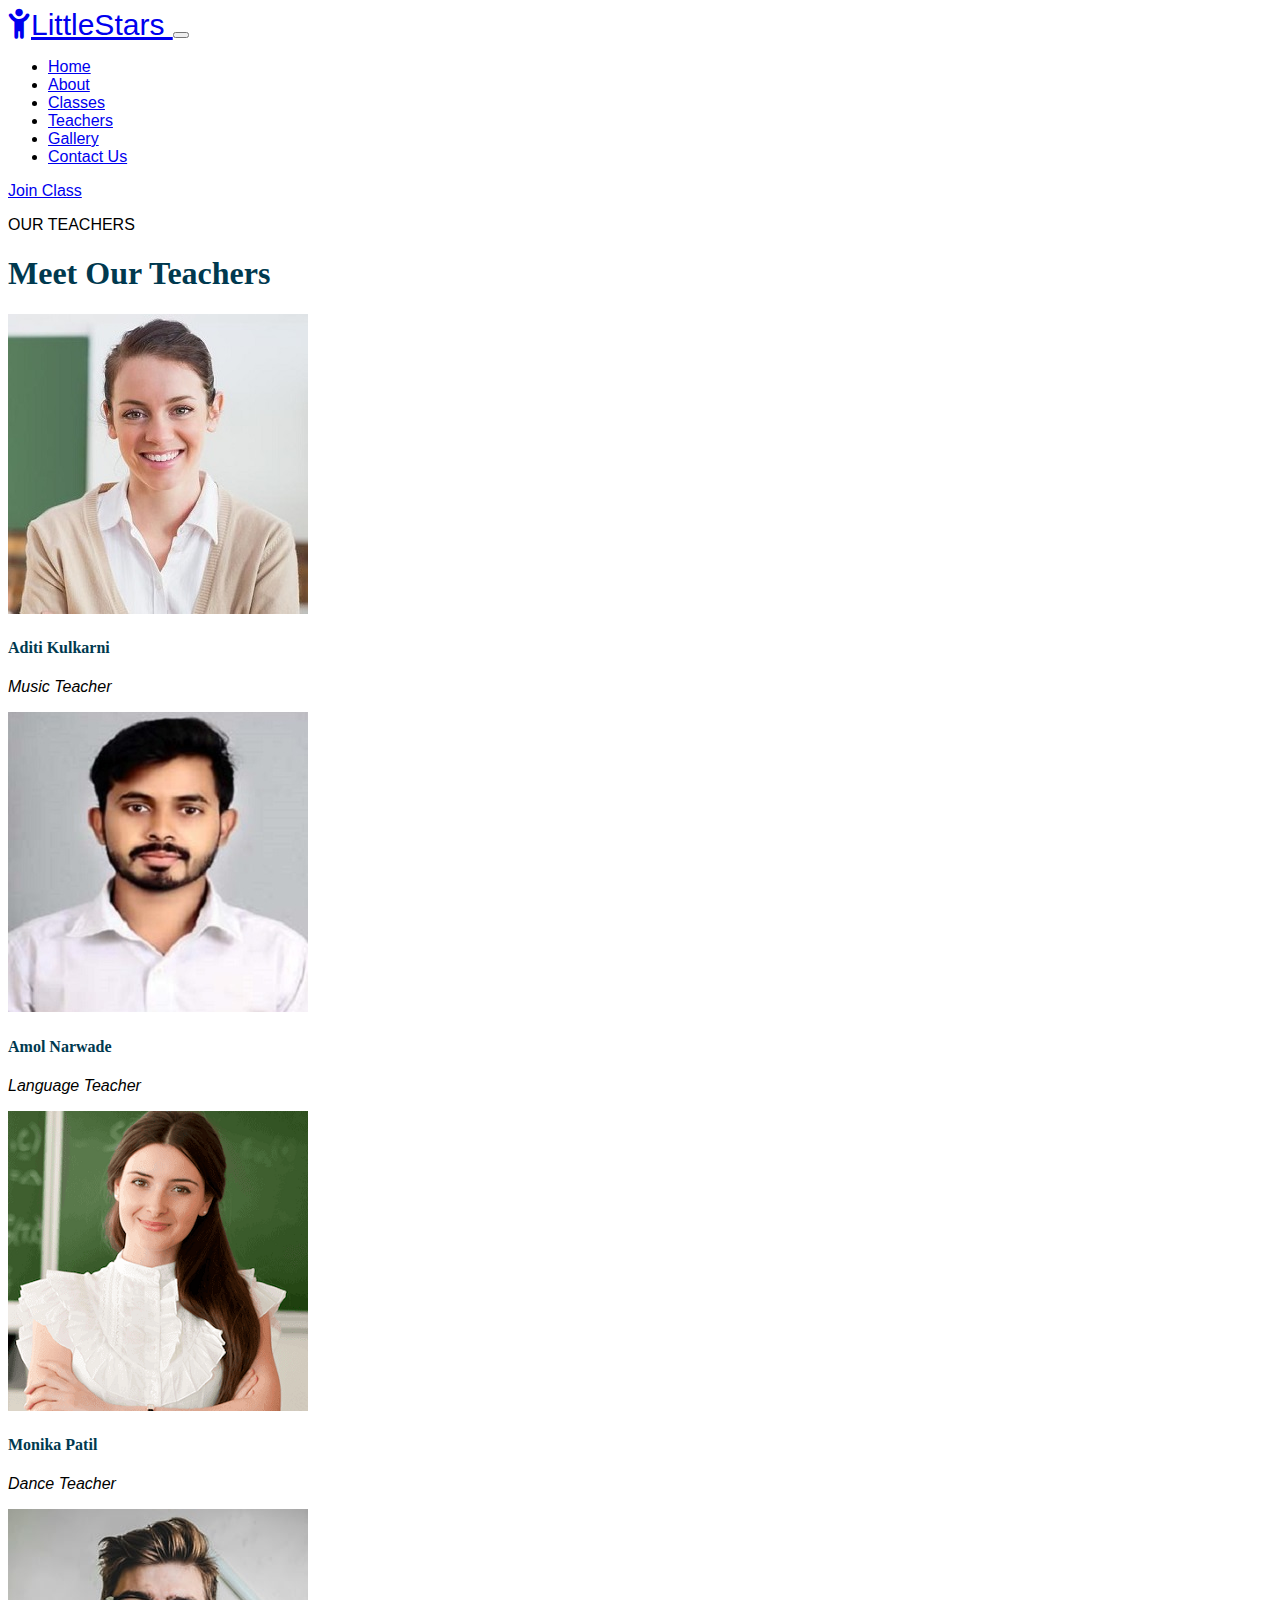
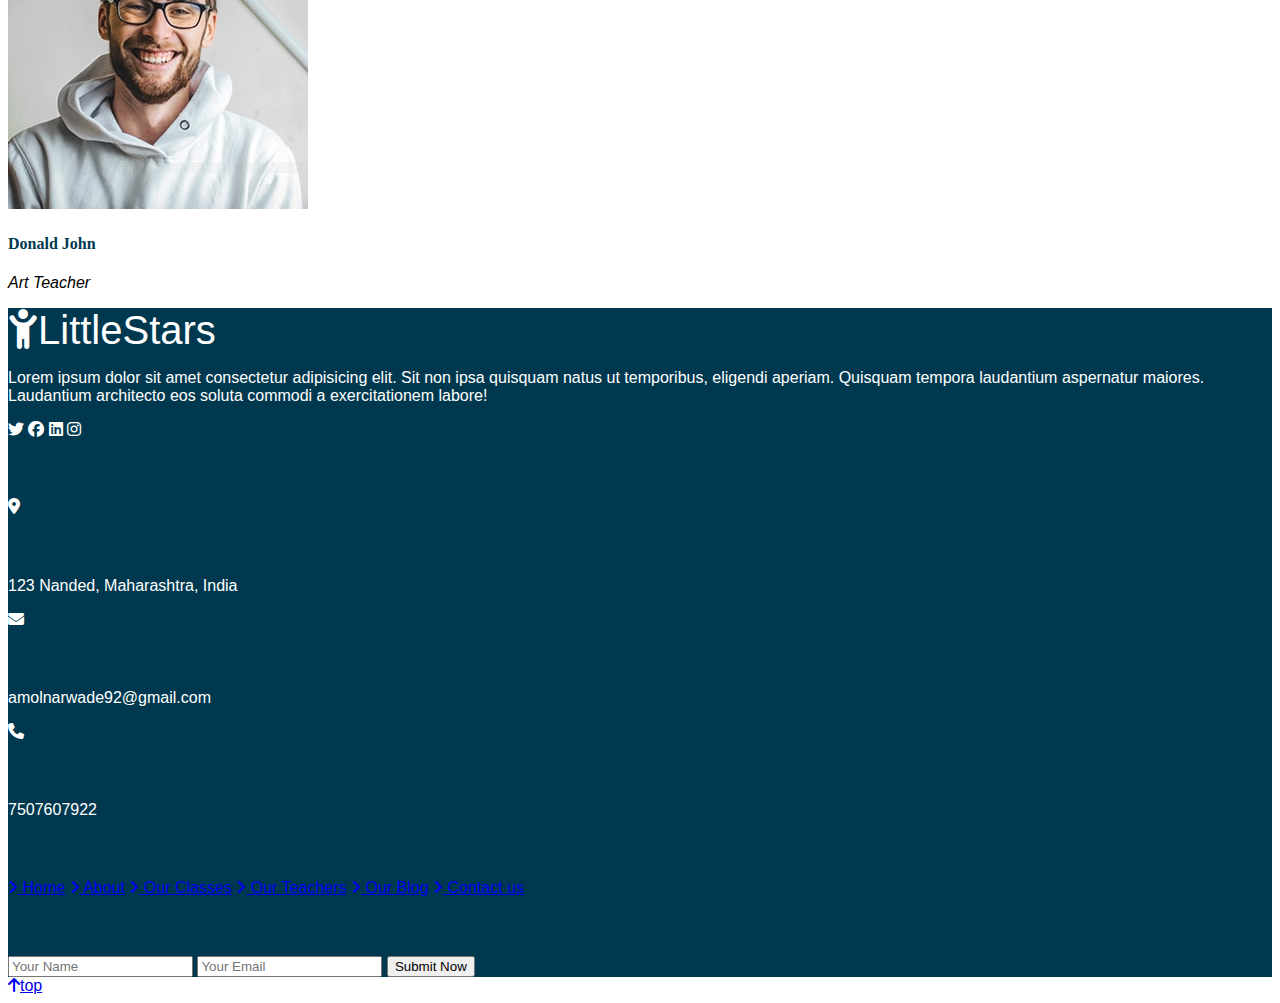
<file: teacher.html>
<!DOCTYPE html>
<html lang="en">

<head>
    <meta charset="UTF-8">
    <meta http-equiv="X-UA-Compatible" content="IE=edge">
    <meta name="viewport" content="width=device-width, initial-scale=1.0">
    <title>Teacher</title>
    <link rel="stylesheet" href="https://cdnjs.cloudflare.com/ajax/libs/font-awesome/6.2.1/css/all.min.css">
   
    <link href="https://cdn.jsdelivr.net/npm/bootstrap@5.2.3/dist/css/bootstrap.min.css" rel="stylesheet"
        integrity="sha384-rbsA2VBKQhggwzxH7pPCaAqO46MgnOM80zW1RWuH61DGLwZJEdK2Kadq2F9CUG65" crossorigin="anonymous">
       
        <link rel="stylesheet" href="kids.css">

    

</head>

<body>
    <nav class="navbar navbar-expand-lg  bg-light px-5 sticky-top"><!--navbar start-->
        <div class="container-fluid">

            <a style="font-size:30px" class="navbar-brand text-primary fw-bold " href="#"><i
                    class="fa-solid fa-child-reaching text-dark pe-2"></i>LittleStars
                </a>
            <button class="navbar-toggler" type="button" data-bs-toggle="collapse"
                data-bs-target="#navbarSupportedContent" aria-controls="navbarSupportedContent" aria-expanded="false"
                aria-label="Toggle navigation">
                <span class="navbar-toggler-icon"></span>
            </button>
            <div class="collapse navbar-collapse fw-bold" id="navbarSupportedContent">
                <ul class="navbar-nav me-auto mb-2 mb-lg-0 mx-auto fs-5">
                    <li class="nav-item px-2">
                        <a class="nav-link fs-6 " aria-current="page" href="index.html">Home</a>
                    </li>
                    <li class="nav-item px-2">
                        <a class="nav-link fs-6" href="about.html">About</a>
                    </li>
                    <li class="nav-item px-2">
                        <a class="nav-link fs-6 " aria-current="page" href="classes.html">Classes</a>
                    </li>
                    <li class="nav-item px-2">
                        <a class="nav-link fs-6 " aria-current="page" href="teacher.html">Teachers</a>
                    </li>
                    <li class="nav-item px-2">
                        <a class="nav-link fs-6 " aria-current="page" href="gallery.html">Gallery</a>
                    </li>
                    <li class="nav-item px-2">
                        <a class="nav-link fs-6 " aria-current="page" href="contact.html">Contact Us</a>
                    </li>


                </ul>
                <a href="registration.html" class="btn btn-info rounded-5 px-3 text-white fs-5">Join Class</a>

            </div>
        </div>
    </nav><!--navbar End-->
    <div class="container mt-5" id="teacher"><!--teacher strt-->
        <div class="row text-center">
            <p class="text-info">OUR TEACHERS
            </p>
            <h1 class="mb-3">Meet Our Teachers
            </h1>
        </div>
        <div class="row text-center ">
            <div class="col-sm" >
                <img class="img-fluid rounded-circle" src="teacher1.jpeg" alt="">
                <h4 class="mt-2">Aditi Kulkarni
                </h4>
                <p><i>Music Teacher
                    </i></p>
            </div>
            <div class="col-sm">
                <img class="img-fluid rounded-circle" src="amol.jpg" alt="">
                <h4 class="mt-2">Amol Narwade
                </h4>
                <p><i>Language Teacher

                    </i></p>
            </div>
            <div class="col-sm">
                <img class="img-fluid rounded-circle" src="teacher2.png" alt="">
                <h4>Monika Patil

                </h4>
                <p><i>Dance Teacher

                    </i></p>
            </div>
            <div class="col-sm">
                <img class="img-fluid rounded-circle" src="team-4.jpg" alt="">
                <h4>Donald John

                </h4>
                <p><i>Art Teacher

                    </i></p>
            </div>
        </div>
    </div><!--teacher End-->







    <footer class="mt-5 fixed"><!--footer start-->
        <div class="container ">
            <div class="row pt-4">
                <div class="col-sm-12 col-md-6 col-lg-4">
                    <span class="text-white fw-bold " style="font-size:40px"><i
                            class="fa-solid fa-child-reaching text-white pe-2"></i>LittleStars
                    </span>
                    <p class="mt-2">Lorem ipsum dolor sit amet consectetur adipisicing elit. Sit non ipsa quisquam natus
                        ut temporibus, eligendi aperiam. Quisquam tempora laudantium aspernatur maiores. Laudantium
                        architecto eos soluta commodi a exercitationem labore!</p>
                    <i class="fa-brands fa-twitter    border fs-5 p-2  rounded-5 border-white"></i>
                    <i class="fa-brands fa-facebook   border fs-5 p-2  rounded-5 border-white"></i>
                    <i class="fa-brands fa-linkedin   border fs-5 p-2  rounded-5 border-white"></i>
                    <i class="fa-brands fa-instagram  border fs-5 p-2  rounded-5 border-white"></i>

                </div>
                <div class="col-sm-12 col-md-6  col-lg-3">
                    <h3 class="text-info mb-n5">Get In Touch
                    </h3>
                    <div class="d-flex flex-wrap">
                        <i class="fa-sharp fa-solid fa-location-dot fs-5 pe-3 mt-2"></i>
                        <span class="text-white">
                            <h5 class="text-white">Address</h5>
                            <div>
                                <p>123 Nanded, Maharashtra, India</p>
                            </div>
                        </span>

                    </div>
                    <div class="d-flex flex-wrap">
                        <i class="fa-solid fa-envelope fs-5 pe-3 mt-2"></i>
                        <span class="text-white">
                            <h5 class="text-white">Email</h5>
                            <div>
                                <p>amolnarwade92@gmail.com</p>
                            </div>
                        </span>

                    </div>
                    <div class="d-flex flex-wrap">
                        <i class="fa-solid fa-phone icon fs-5 pe-3 mt-2"></i>
                        <span class="text-white">
                            <h5 class="text-white">Phone</h5>
                            <div>
                                <p>7507607922</p>
                            </div>
                        </span>

                    </div>

                </div>
                <div class="col-sm-12 col-md-6 col-lg-2">
                    <h3 class="text-info mb-3">Quick Links
                    </h3>
                    <div class="d-flex flex-column footer">
                        <a class="text-decoration-none text-white py-1 " href="index.html"> <i
                                class="fa-solid fa-angle-right "></i> Home</a>
                        <a class="text-decoration-none text-white py-1 " href="about"> <i
                                class="fa-solid fa-angle-right"></i> About</a>
                        <a class="text-decoration-none text-white py-1 " href="classes.html"> <i
                                class="fa-solid fa-angle-right"></i> Our Classes</a>
                        <a class="text-decoration-none text-white py-1 " href="#teacher"> <i
                                class="fa-solid fa-angle-right"></i> Our Teachers</a>
                        <a class="text-decoration-none text-white py-1 " href="blog.html"> <i
                                class="fa-solid fa-angle-right"></i> Our Blog</a>
                        <a class="text-decoration-none text-white py-1 " href="contact.html"> <i
                                class="fa-solid fa-angle-right"></i> Contact us</a>
                    </div>

                </div>
                <div class="col-sm-12 col-md-6 col-lg-3">
                    <h3 class="text-info mb-3">News Letter
                    </h3>
                    <form class="form-group " action="">
                        <input class="form-control m-4 " type="text " placeholder="Your Name">
                        <input class="form-control m-4 " type="Email " placeholder="Your Email">
                        <button class="btn btn-primary rounded-5 px-3 mx-4">Submit Now</button>
                    </form>
                </div>
            </div>
        </div>

    </footer><!--end-->








    <div class="container-fluid ">
        <div class="row text-end fixed-bottom">
            <a href="index.html" class="text-decoration-none">
                <span class="text-right"><i class="fa-solid fa-arrow-up "></i>top</a></span>
        </div>


    </div>

    <!-- https://source.unsplash.com/600x330/?samosa" /><!-->
    <script src="https://cdn.jsdelivr.net/npm/bootstrap@5.2.3/dist/js/bootstrap.bundle.min.js"
        integrity="sha384-kenU1KFdBIe4zVF0s0G1M5b4hcpxyD9F7jL+jjXkk+Q2h455rYXK/7HAuoJl+0I4"
        crossorigin="anonymous"></script>

</body>

</html>
</file>
<file: kids.css>
body {
            font-size: 1rem;
            font-family: "Nunito", sans-serif;
            font-weight: 400;
           

        }

        table tr td {
            border-right: 1px solid lightgray;
        }

        td:last-child {
            border-right: none;
        }

        .reg {

            text-align: center;

            padding: 20px;
            margin-left: 75px;
        }
        footer{
            background-color:#00394f;
            color: white;
            font-size: initial;
        }
       
        h1,h2,h3,h4,h5,h6{
            font-family: "Handlee", cursive;
           color:#00394f ; 
        }

        .cards{
            background-color: rgba(211,211,211,.1);
        }

       

        h1:hover{
            color: blue;
        }
</file>
